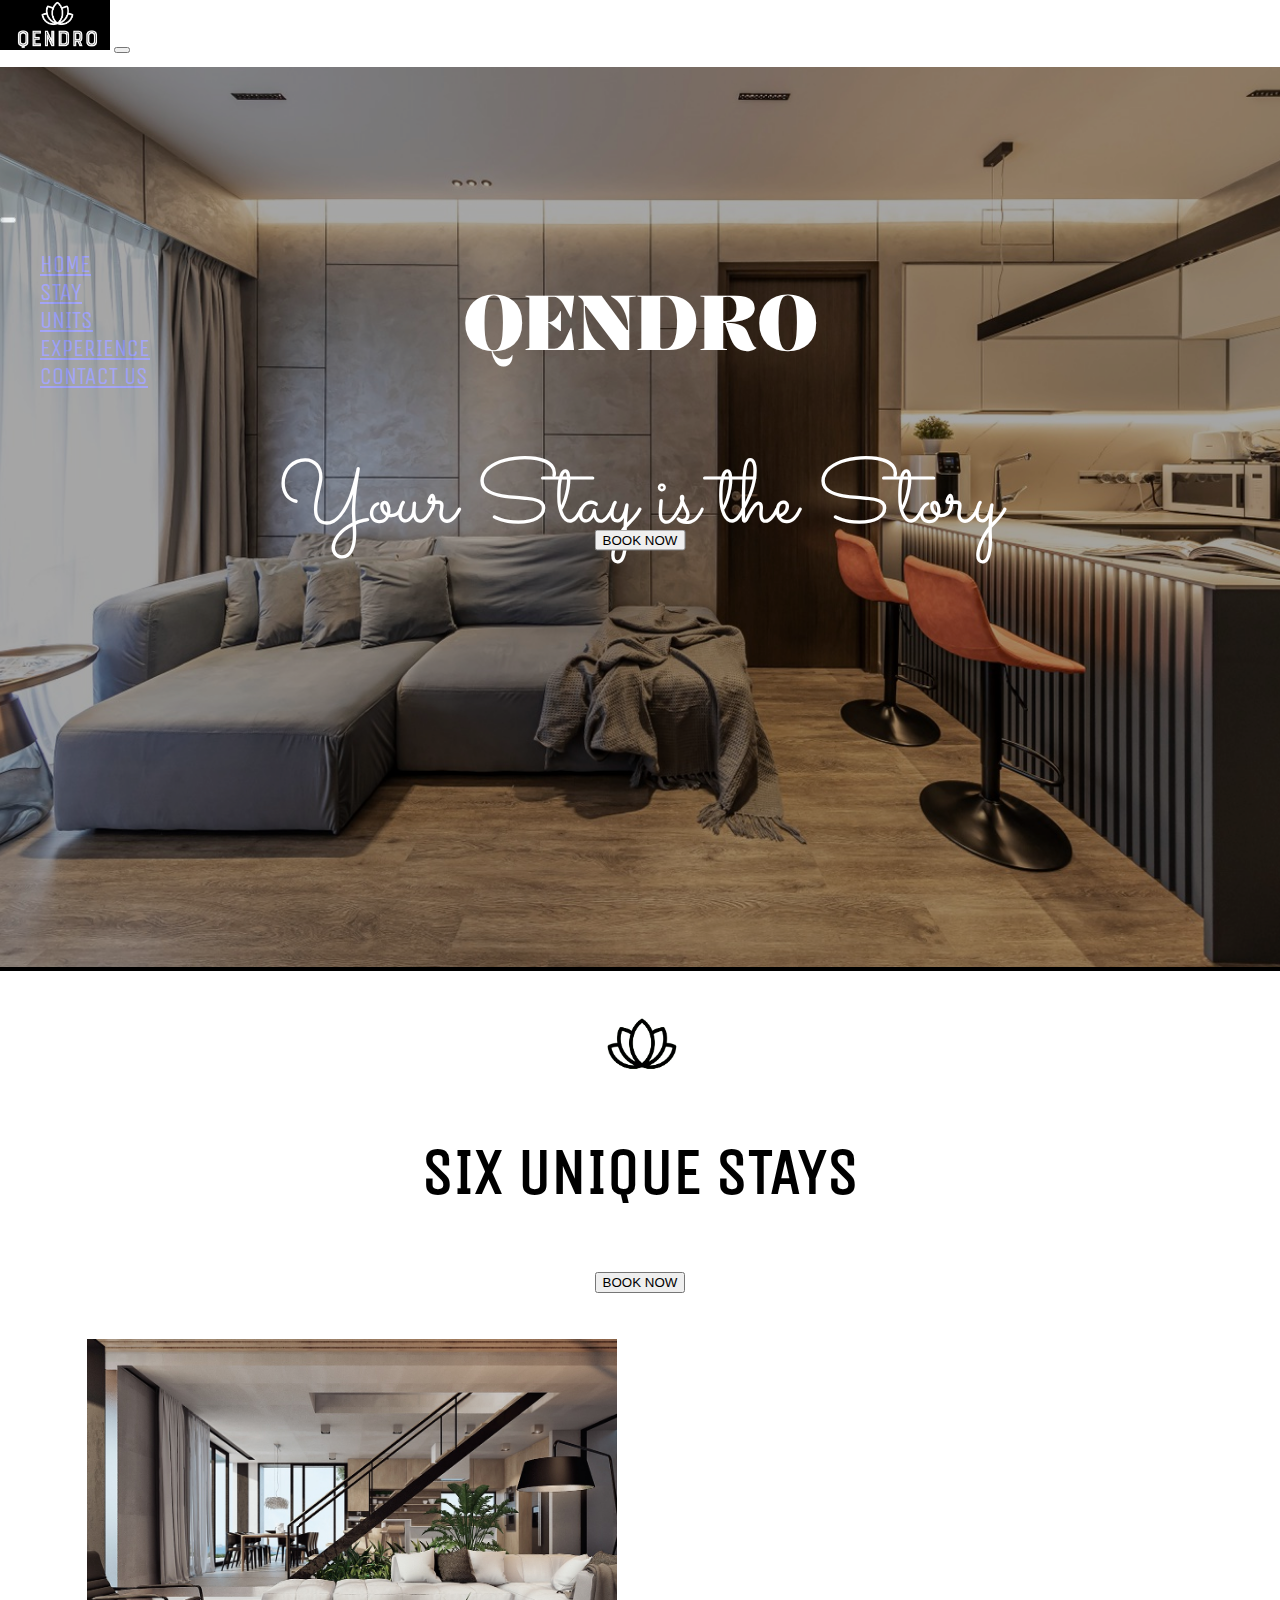
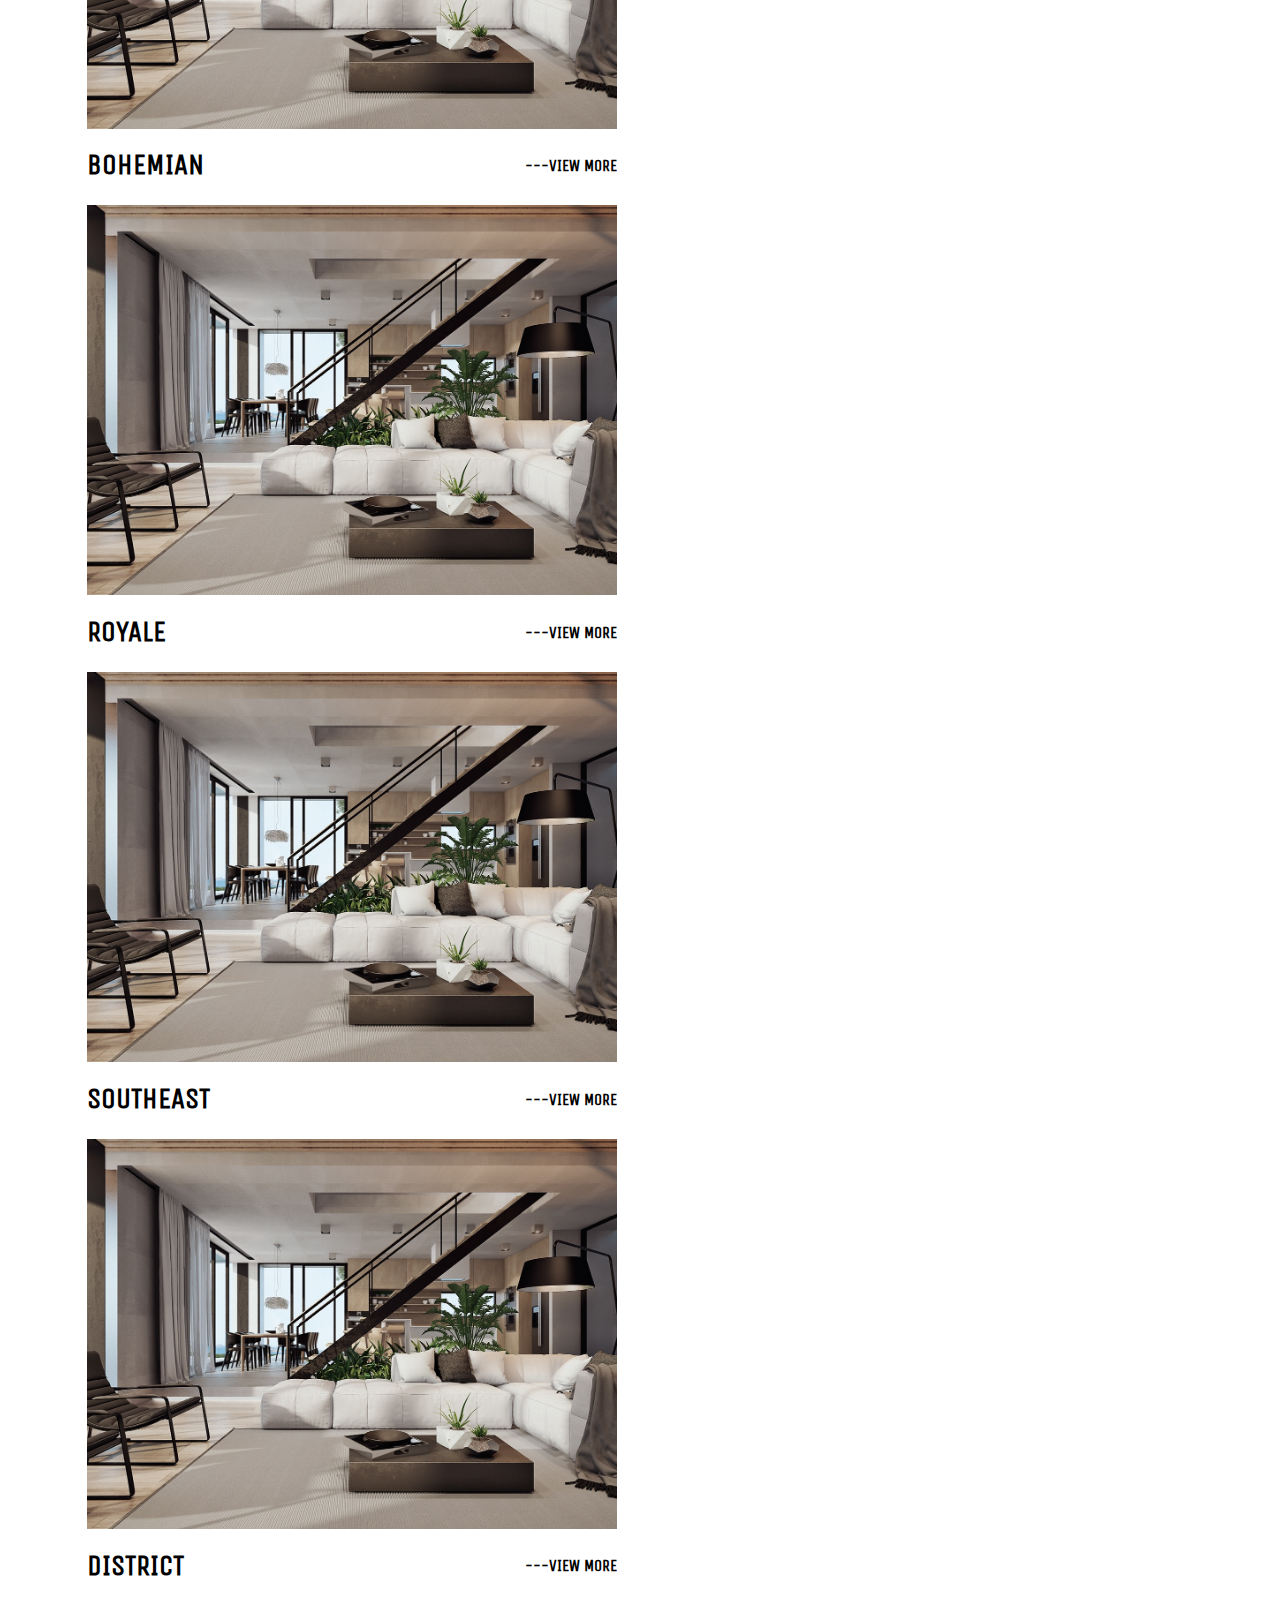
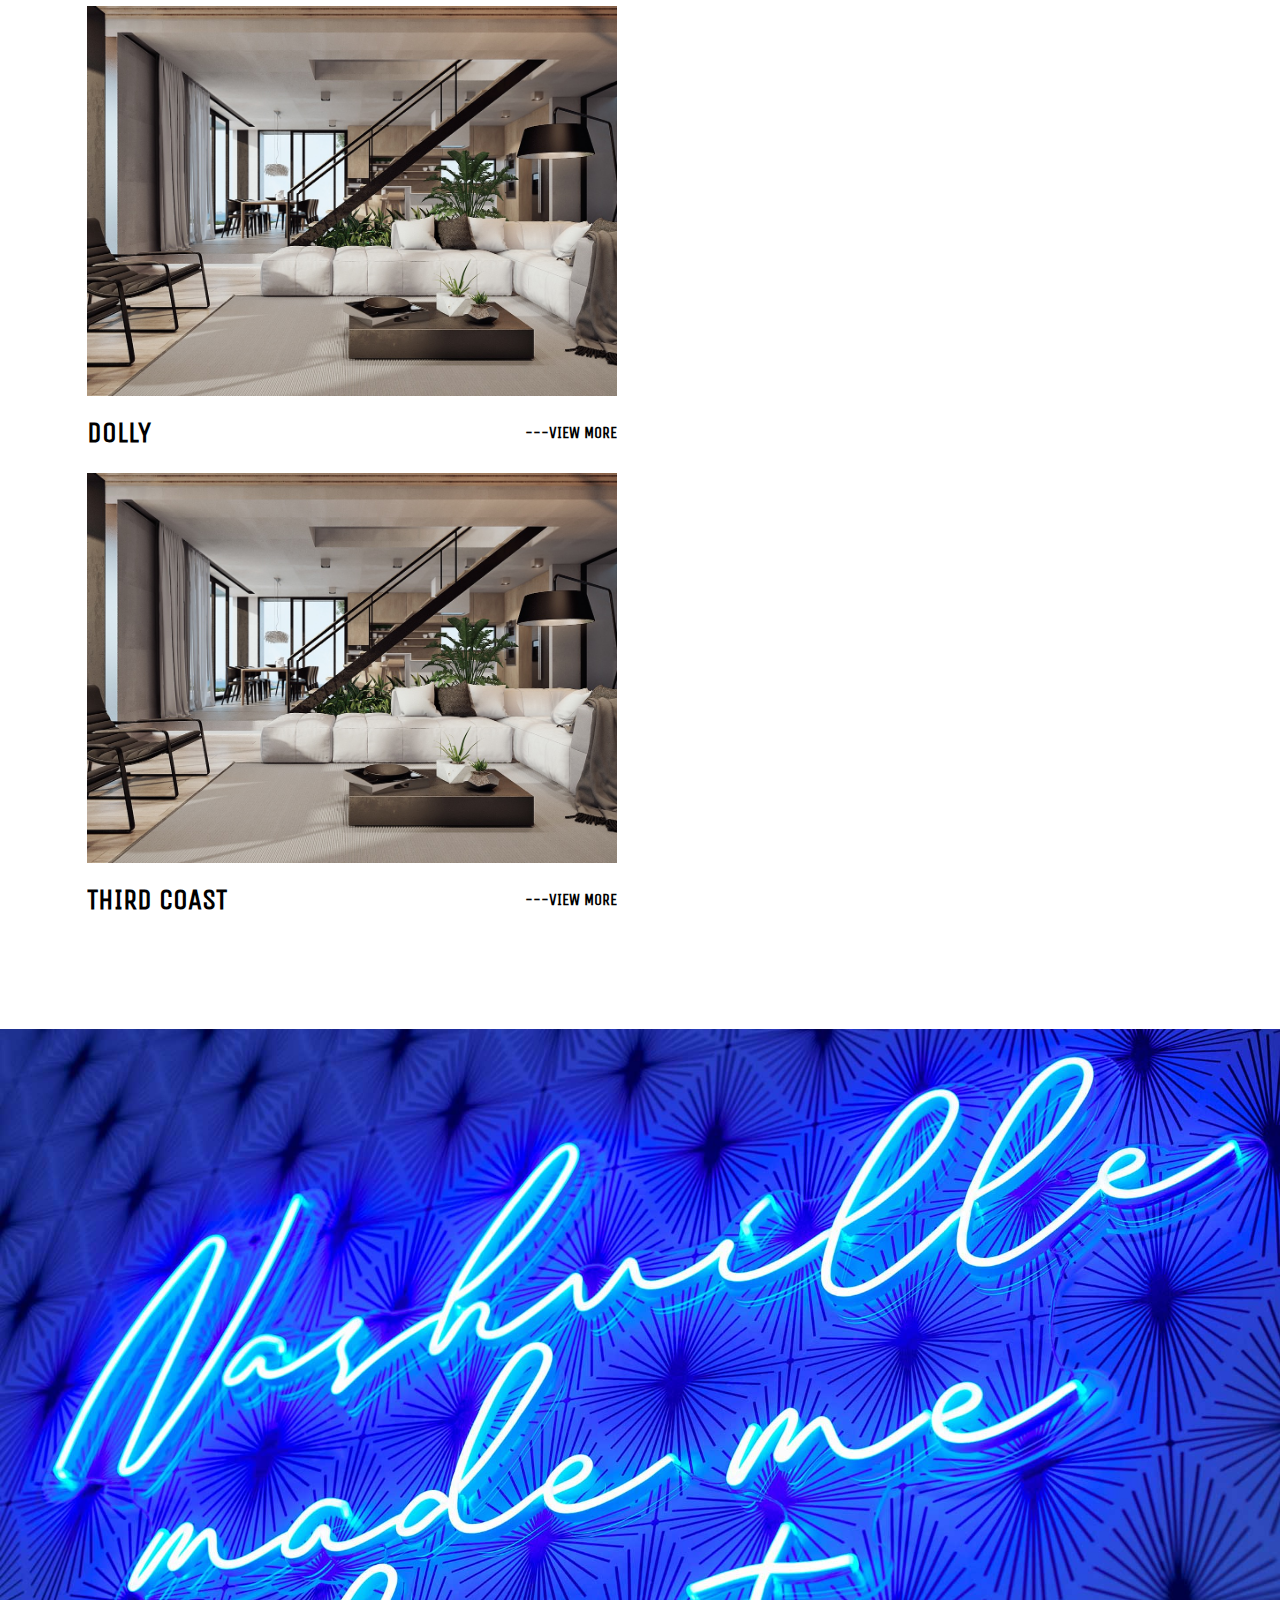
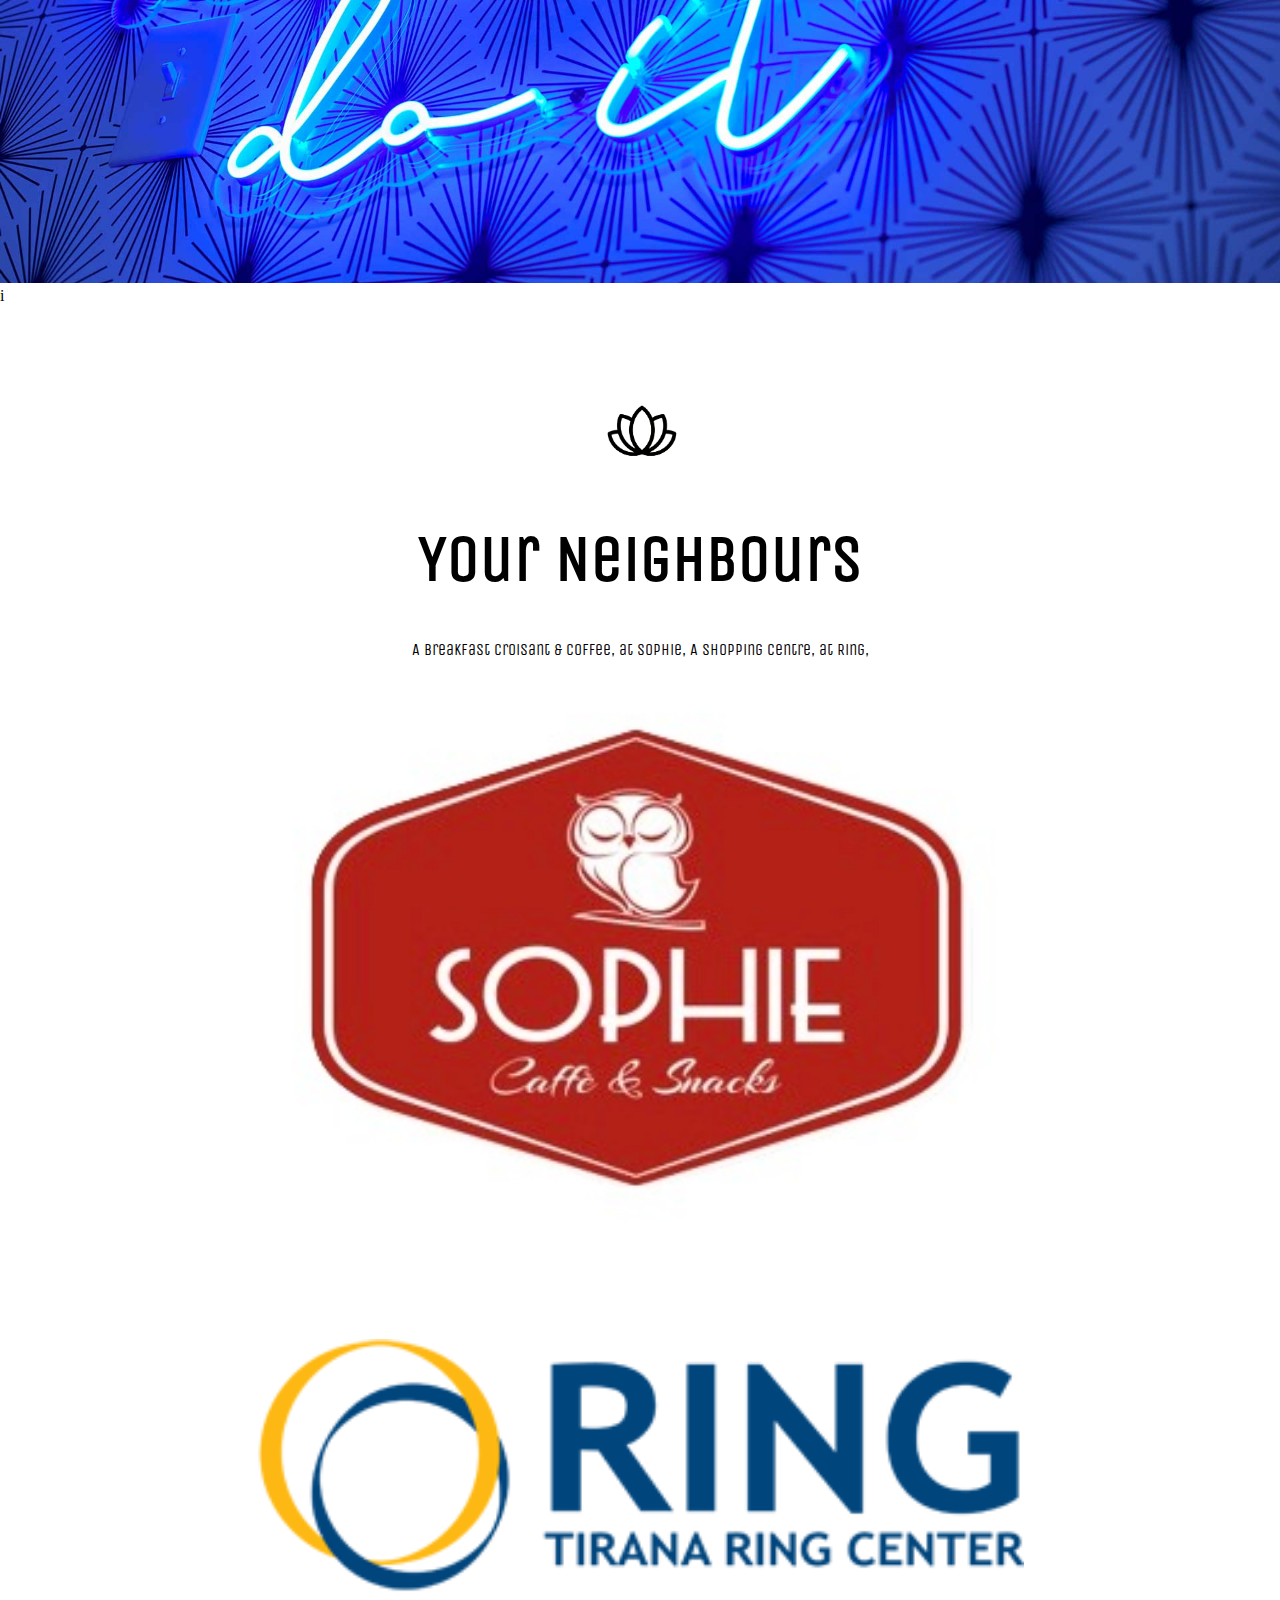
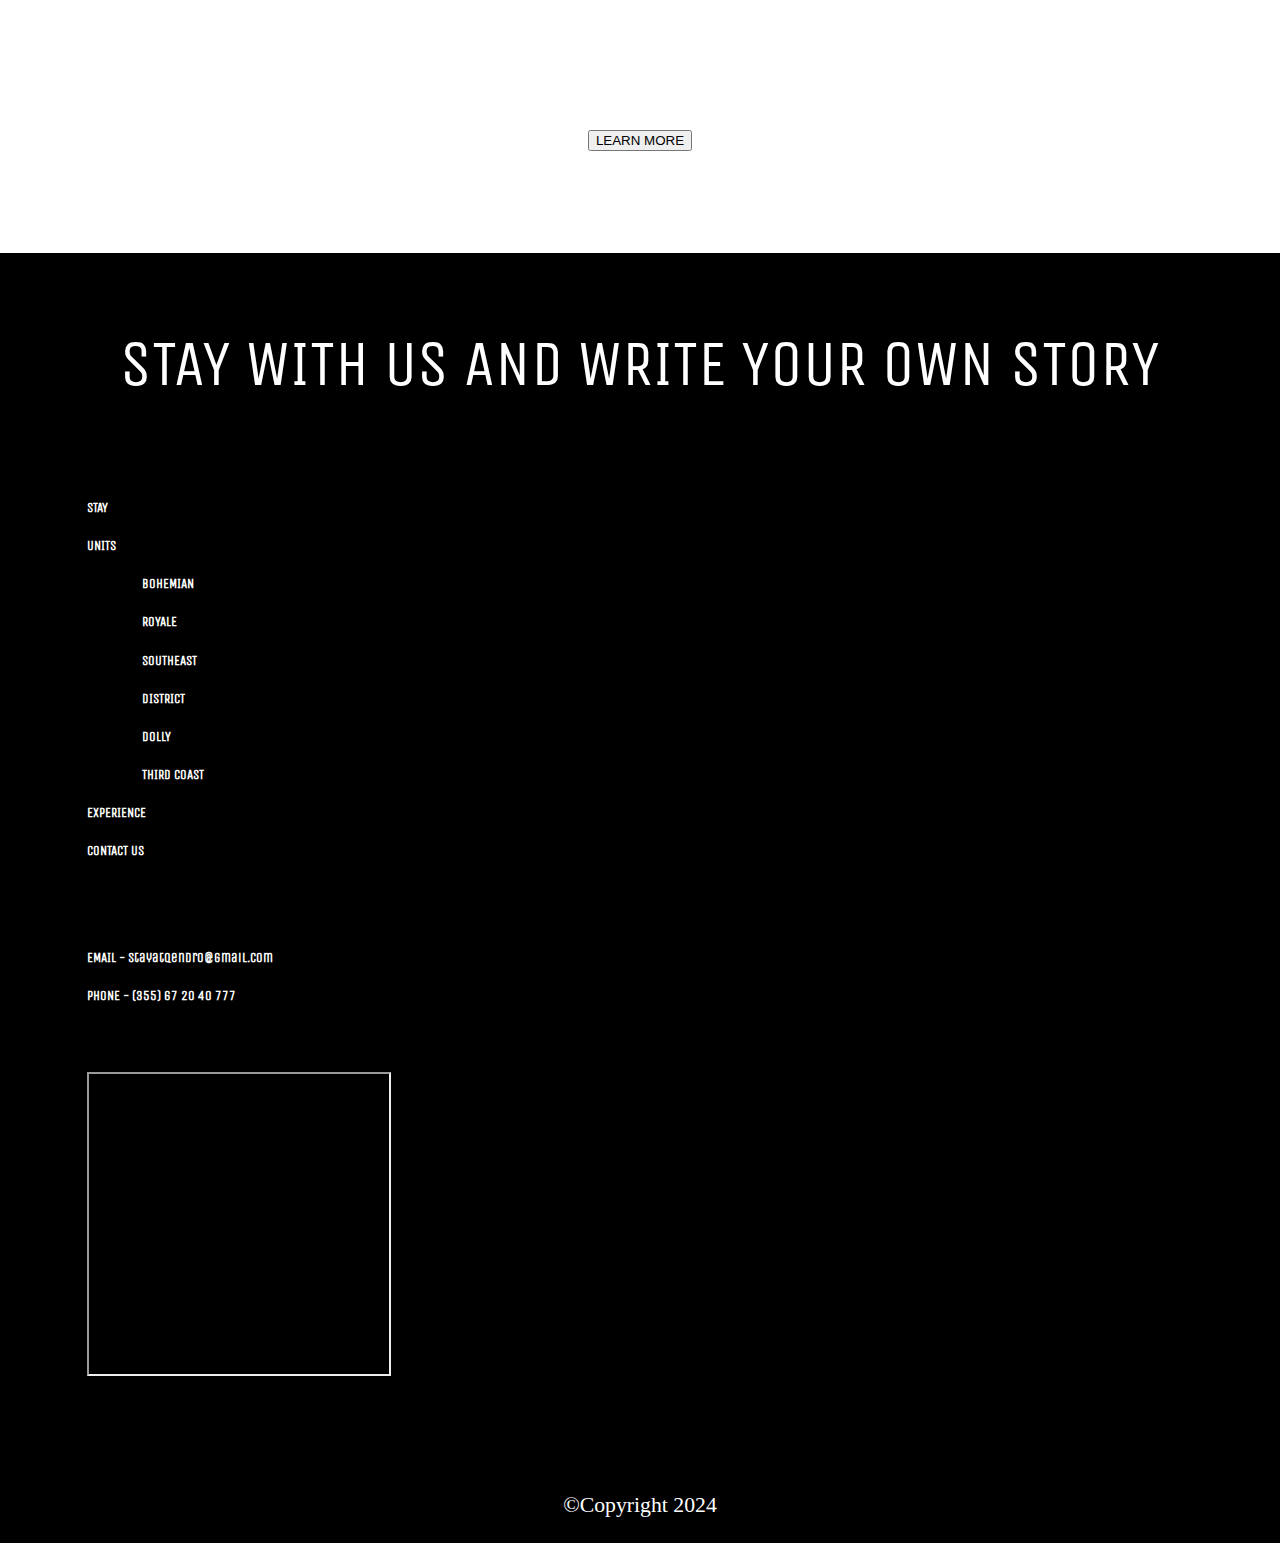
<file: index.html>
<!DOCTYPE html>
<html lang="en">
<head>
    <meta charset="UTF-8">
    <meta name="viewport" content="width=device-width, initial-scale=1.0">
    <title>HOME</title>
    <link href="https://cdn.jsdelivr.net/npm/bootstrap@5.3.2/dist/css/bootstrap.min.css" rel="stylesheet" integrity="sha384-T3c6CoIi6uLrA9TneNEoa7RxnatzjcDSCmG1MXxSR1GAsXEV/Dwwykc2MPK8M2HN" crossorigin="anonymous">
    <script src="https://cdn.jsdelivr.net/npm/bootstrap@5.3.2/dist/js/bootstrap.bundle.min.js" integrity="sha384-C6RzsynM9kWDrMNeT87bh95OGNyZPhcTNXj1NW7RuBCsyN/o0jlpcV8Qyq46cDfL" crossorigin="anonymous"></script>
    <link rel="stylesheet" href="style.css">
</head>
<body>
    <nav class="navbar fixed-top bg-black" data-bs-theme="dark">
        <div class="container-fluid">
          <a class="navbar-brand" href="#"><img src="images/Screenshot_2024-01-01_at_11.38.09_AM-removebg-preview (1).png" alt="Bootstrap" width="" height="50"></a>
          <button class="navbar-toggler" type="button" data-bs-toggle="offcanvas" data-bs-target="#offcanvasNavbar" aria-controls="offcanvasNavbar" aria-label="Toggle navigation">
            <span class="navbar-toggler-icon"></span>
          </button>
          <div class="offcanvas offcanvas-end" tabindex="-1" id="offcanvasNavbar" aria-labelledby="offcanvasNavbarLabel">
            <div class="offcanvas-header">
              <h5 class="offcanvas-title" id="offcanvasNavbarLabel">QENDRO</h5>
              <button type="button" class="btn-close" data-bs-dismiss="offcanvas" aria-label="Close"></button>
            </div>
            <div class="offcanvas-body">
              <ul class="navbar-nav justify-content-end flex-grow-1 pe-3">
                <li class="nav-item">
                  <a class="nav-link active" aria-current="page" href="index.html">HOME</a>
                </li>
                <li class="nav-item">
                  <a class="nav-link" href="stays.html">STAY</a>
                </li>
                <li class="nav-item">
                    <a class="nav-link" href="#units">UNITS</a>
                </li>
                <li class="nav-item">
                    <a class="nav-link" href="#">EXPERIENCE</a>
                </li>
                <li class="nav-item">
                    <a class="nav-link" href="#contatus">CONTACT US</a>
                </li>
              </ul>
            </div>
          </div>
      
        </div>
    </nav>

    <div class="row">
        <div class="fotoja">
            <img class="foto1" src="images/imazhi.jpeg" alt="">
            <h1 class="qendro">QENDRO</h1>
            <p class="quota">Your Stay is the Story</p>
            <div class="buto"><button type="button" class="btn btn-outline-light btn-lg">BOOK NOW</button></div>
        </div>
    </div>

    <div class="row rowi" id="units">
        <div class="fillimrreshti">
            <img src="images/lulja.png" alt="" height="80px">
            <h1>SIX UNIQUE STAYS</h1>
            <br>
            <button type="button" class="btn btn-dark btn-lg">BOOK NOW</button>
        </div>

        <div class="col-lg-6 divi">
            <a href="bohemian.html"><img class="listaimg" src="images/home2.jpeg" alt=""></a>
            <div class="emri" >
                <h2 style="margin: 0;">BOHEMIAN</h2>
                <a class="viewmore" href="bohemian.html" style="text-decoration: none; color: black;"><h5 style="margin: 0;">---VIEW MORE</h5></a>
            </div>
        </div>
        <div class="col-lg-6 divi">
            <a href="#"><img class="listaimg" src="images/home2.jpeg" alt=""></a>
            <div class="emri" >
                <h2 style="margin: 0;">ROYALE</h2>
                <a class="viewmore" href="#" style="text-decoration: none; color: black;"><h5 style="margin: 0;">---VIEW MORE</h5></a>
            </div>
        </div>
        <div class="col-lg-6 divi">
            <a href="#"><img class="listaimg" src="images/home2.jpeg" alt=""></a>
            <div class="emri" >
                <h2 style="margin: 0;">SOUTHEAST</h2>
                <a class="viewmore" href="#" style="text-decoration: none; color: black;"><h5 style="margin: 0;">---VIEW MORE</h5></a>
            </div>
        </div>
        <div class="col-lg-6 divi">
            <a href="#"><img class="listaimg" src="images/home2.jpeg" alt=""></a>
            <div class="emri" >
                <h2 style="margin: 0;">DISTRICT</h2>
                <a class="viewmore" href="#" style="text-decoration: none; color: black;"><h5 style="margin: 0;">---VIEW MORE</h5></a>
            </div>
        </div>
        <div class="col-lg-6 divi">
            <a href="#"><img class="listaimg" src="images/home2.jpeg" alt=""></a>
            <div class="emri" >
                <h2 style="margin: 0;">DOLLY</h2>
                <a class="viewmore" href="#" style="text-decoration: none; color: black;"><h5 style="margin: 0;">---VIEW MORE</h5></a>
            </div>
        </div>
        <div class="col-lg-6 divi">
            <a href="#"><img class="listaimg" src="images/home2.jpeg" alt=""></a>
            <div class="emri" >
                <h2 style="margin: 0;">THIRD COAST</h2>
                <a class="viewmore" href="#" style="text-decoration: none; color: black;"><h5 style="margin: 0;">---VIEW MORE</h5></a>
            </div>
        </div>
    </div>

    <div class="row">
        <div class="col bluja">
            <img class="imi" src="images/CW-Neon.jpg" alt="">
        </div>i
    </div>

    <div class="row neighsat">
        <div class="neighbours">
            <img src="images/lulja.png" alt="" height="80px">
            <h1>Your Neighbours</h1>
            <p>A breakfast croisant & coffee, at Sophie,
                A shopping centre, at Ring,
            </p>
        </div>
        <div class="col-lg-6 sophie">
            <a href="#"><img class="nigga" src="images/sophie-removebg-preview.jpeg" alt=""></a>
        </div>
        <div class="col-lg-6 ring">
            <a href="#"><img class="nigga" src="images/ring.png" alt=""></a>
        </div>

    </div>

    <div class="lernmori">
        <button type="button" class="btn btn-dark btn-lg">LEARN MORE</button>
    </div>

    <div class="row fundi" id="contatus">
            <div class="rrimene">
                STAY WITH US AND WRITE YOUR OWN STORY
            </div>
            <br>
            <div class="col-lg-4 c1">
                <a href=""><h5>STAY</h5></a>
                <a href=""><h5>UNITS</h5></a>
                <a href="bohemian.html"><h5 class="uni">BOHEMIAN</h5></a>
                <a href=""><h5 class="uni">ROYALE</h5></a>
                <a href=""><h5 class="uni">SOUTHEAST</h5></a>
                <a href=""><h5 class="uni">DISTRICT</h5></a>
                <a href=""><h5 class="uni">DOLLY</h5></a>
                <a href=""><h5 class="uni">THIRD COAST</h5></a>
                <a href=""><h5>EXPERIENCE</h5></a>
                <a href=""><h5>CONTACT US</h5></a>
            </div>
            <div class="col-lg-4 c1">
                <a href=""><h5>EMAIL - stayatqendro@gmail.com</h5></a>
                <a href=""><h5>PHONE - (355) 67 20 40 777</h5></a>
            </div>
            <div class="col-lg-4 mapiii">
                <iframe src="https://www.google.com/maps/d/embed?mid=1_7Zq8rmtb1wBwUM2w9P1PVnKQTX_m9M&ehbc=2E312F&noprof=1" height="300"></iframe>
            </div>
    </div>
    <footer>
        ©Copyright 2024
    </footer>
</body>
</html>
</file>
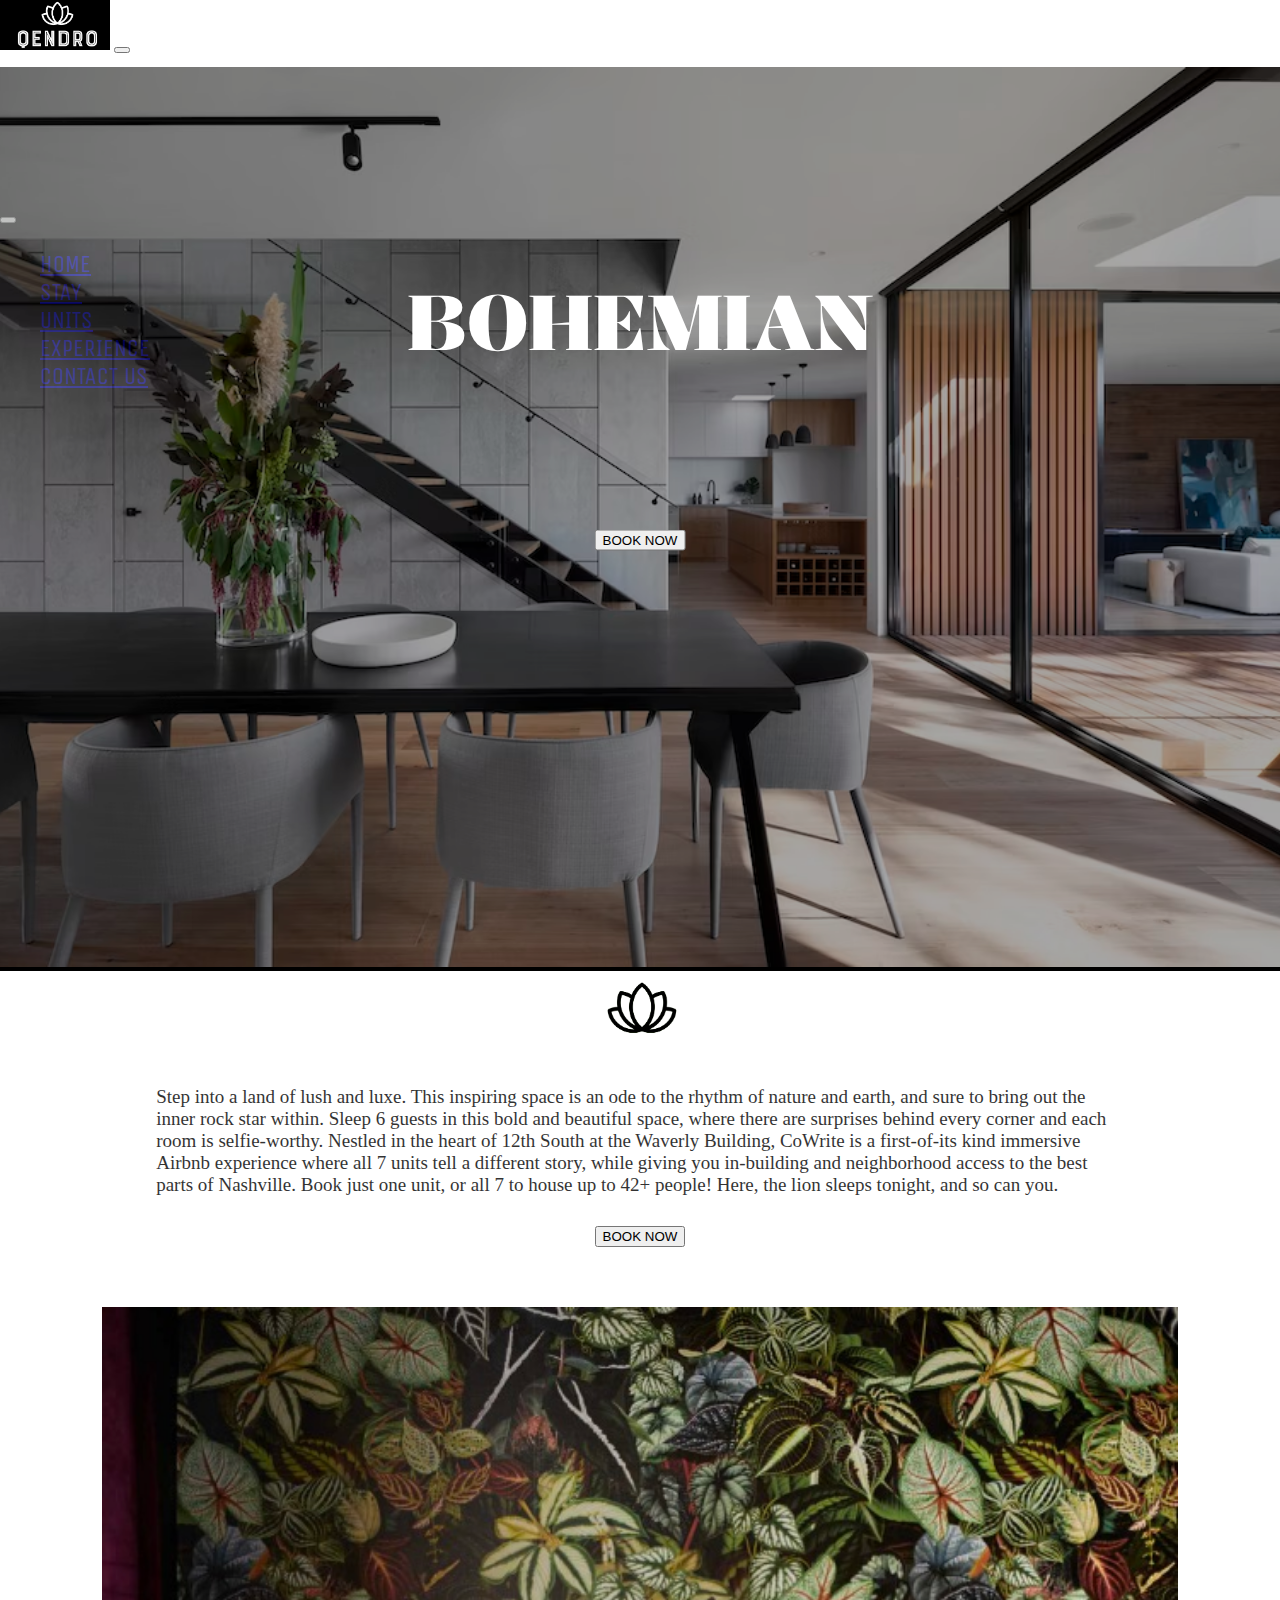
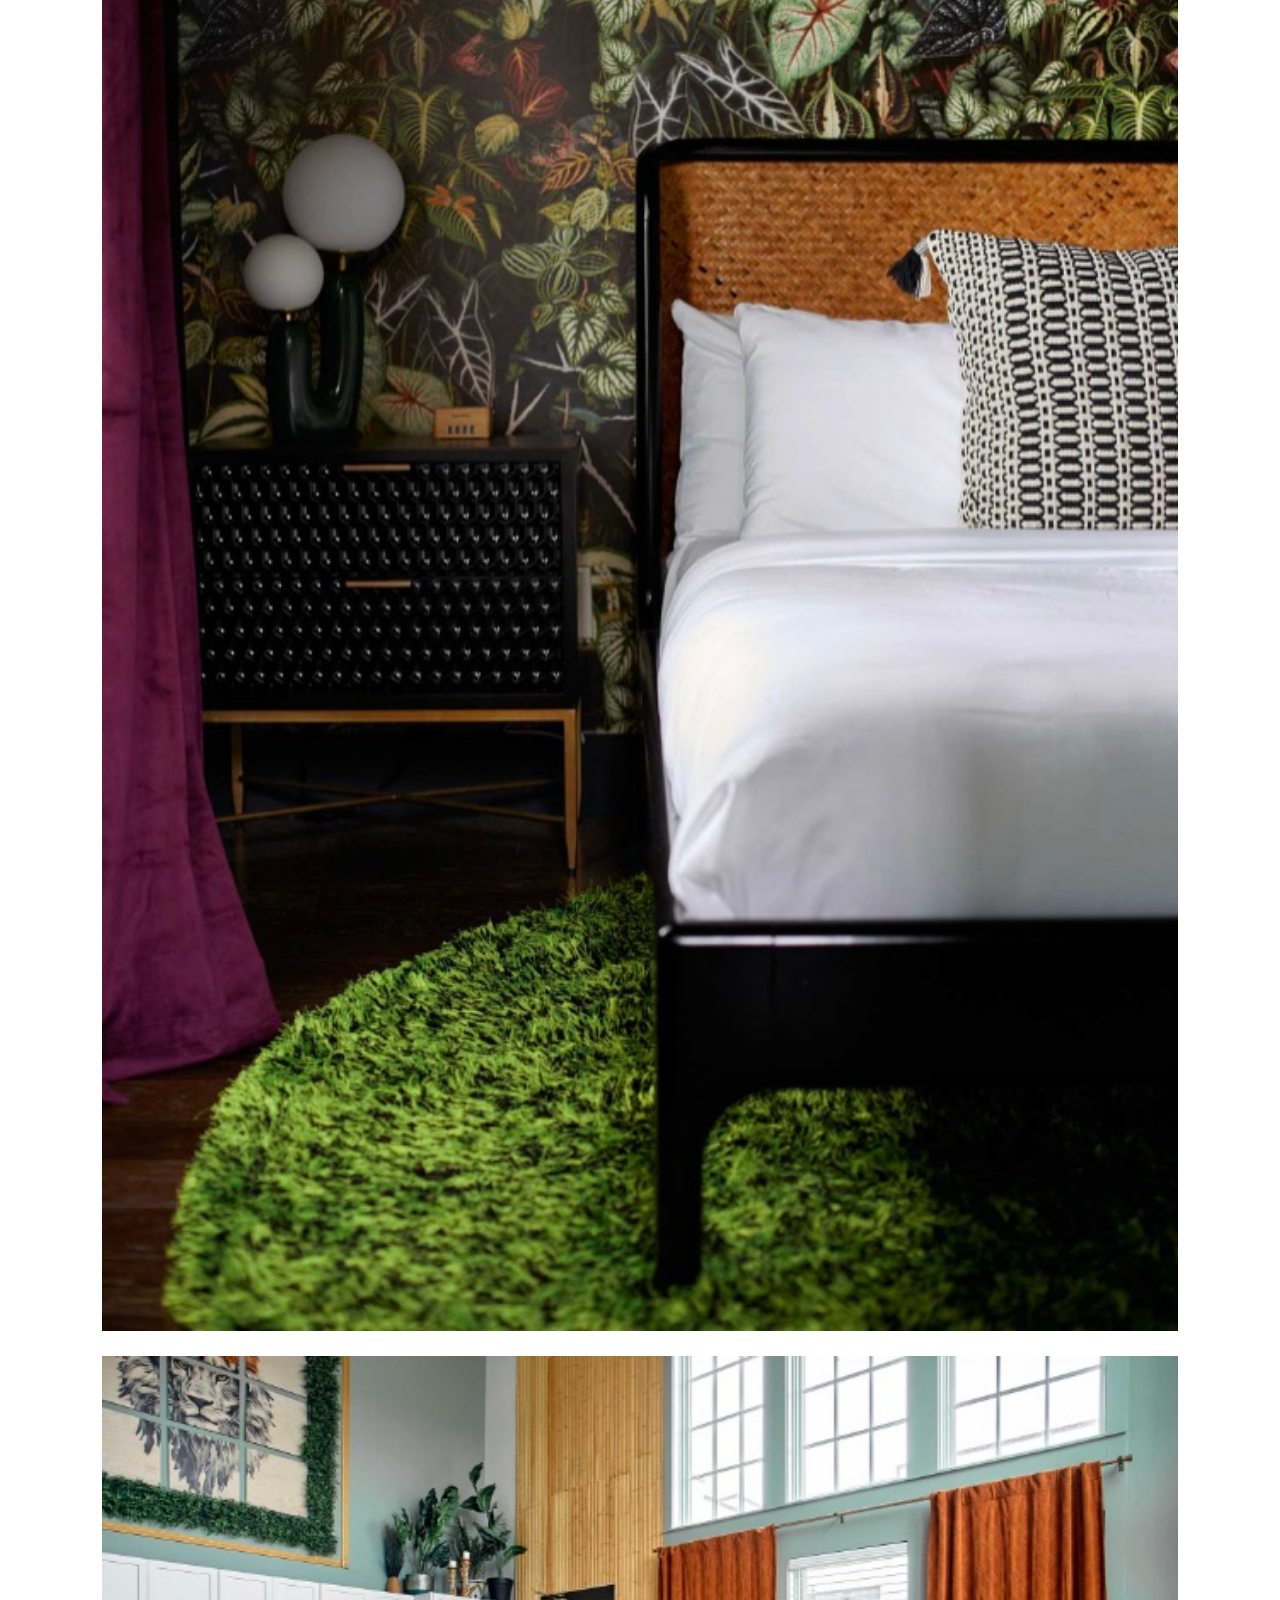
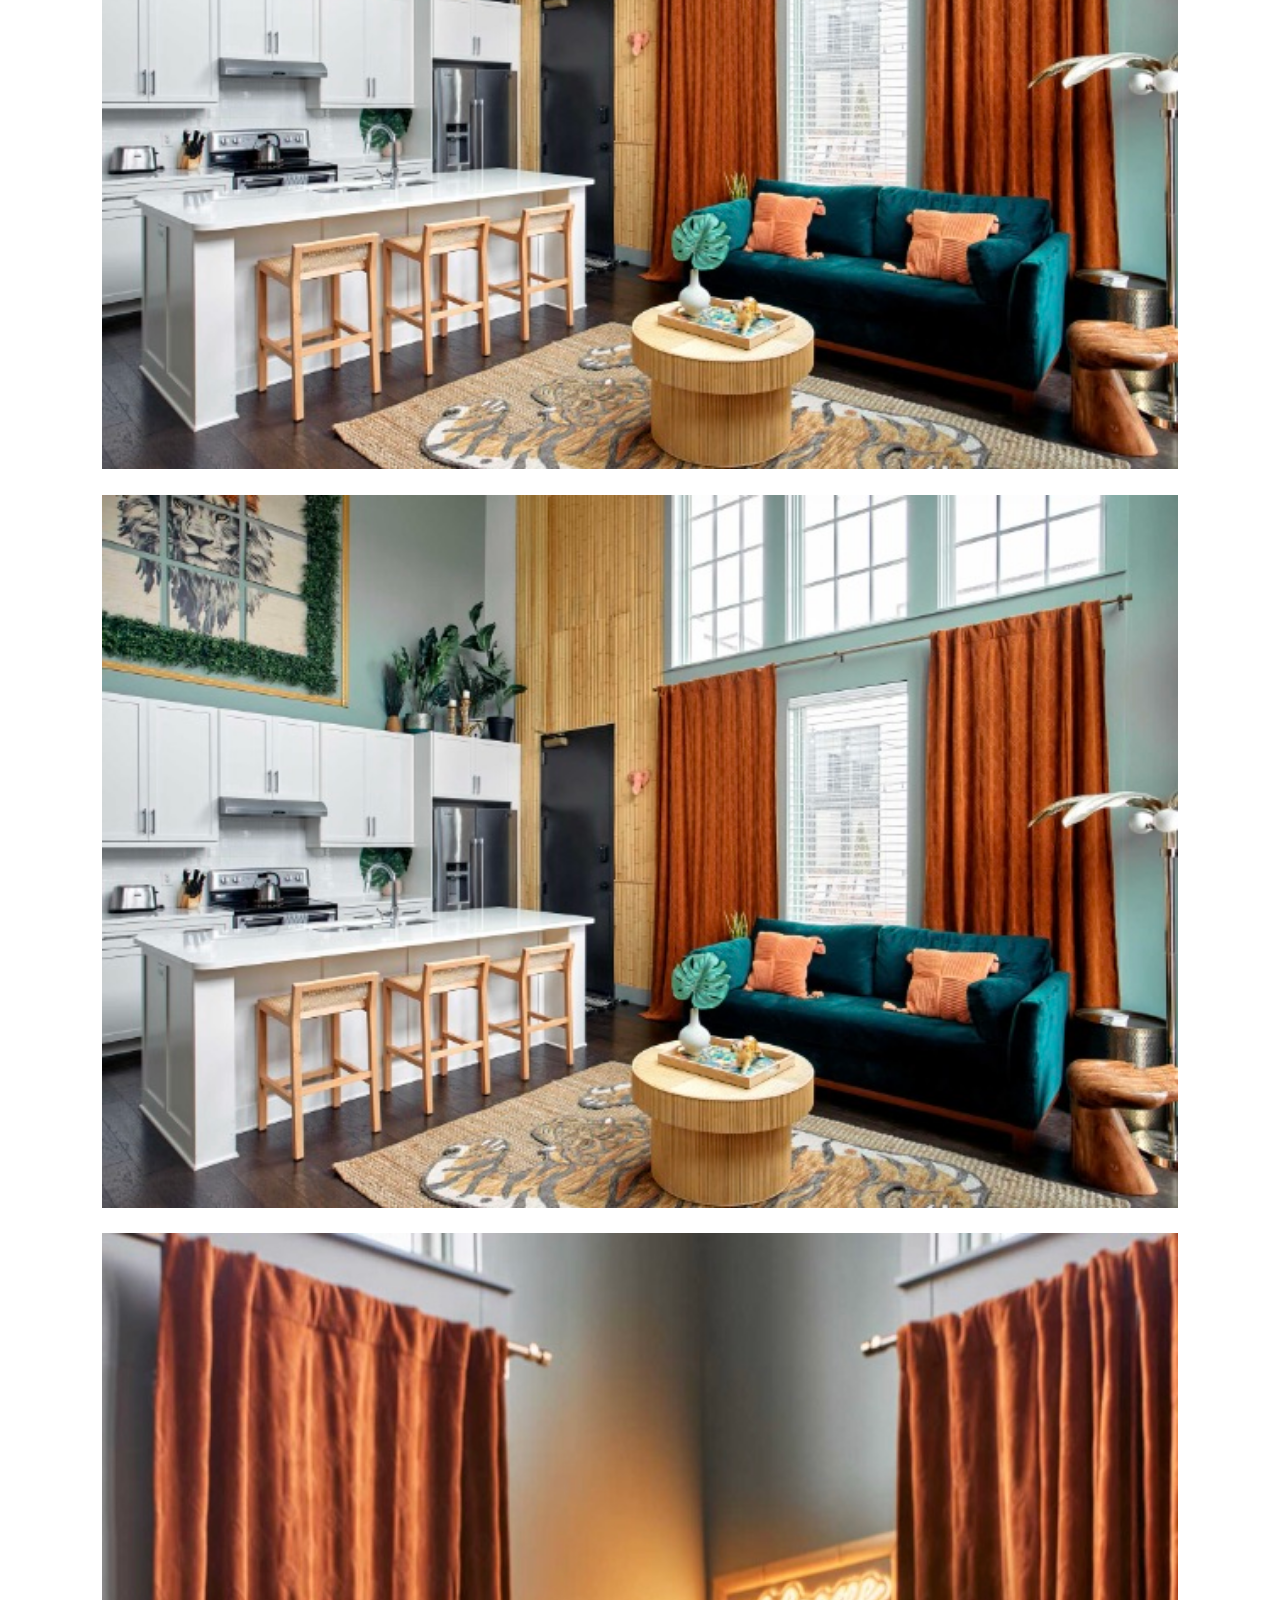
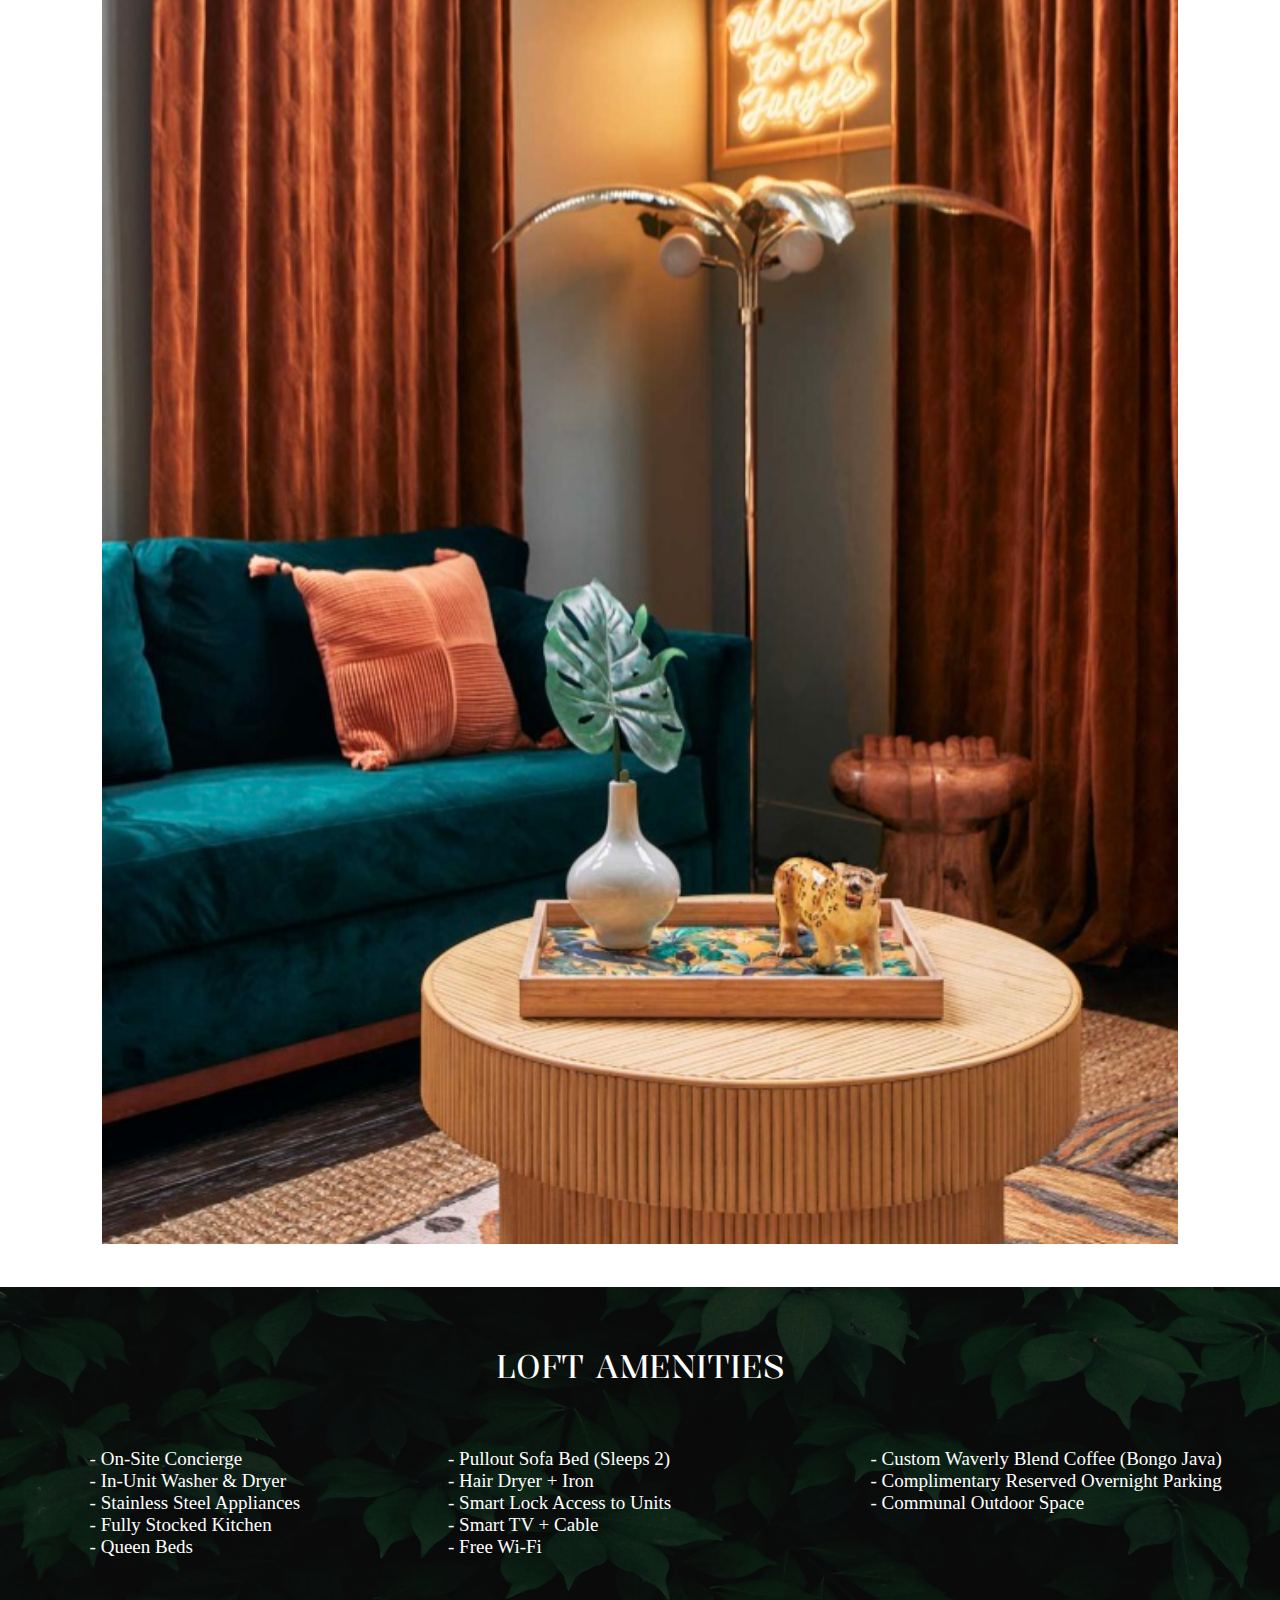
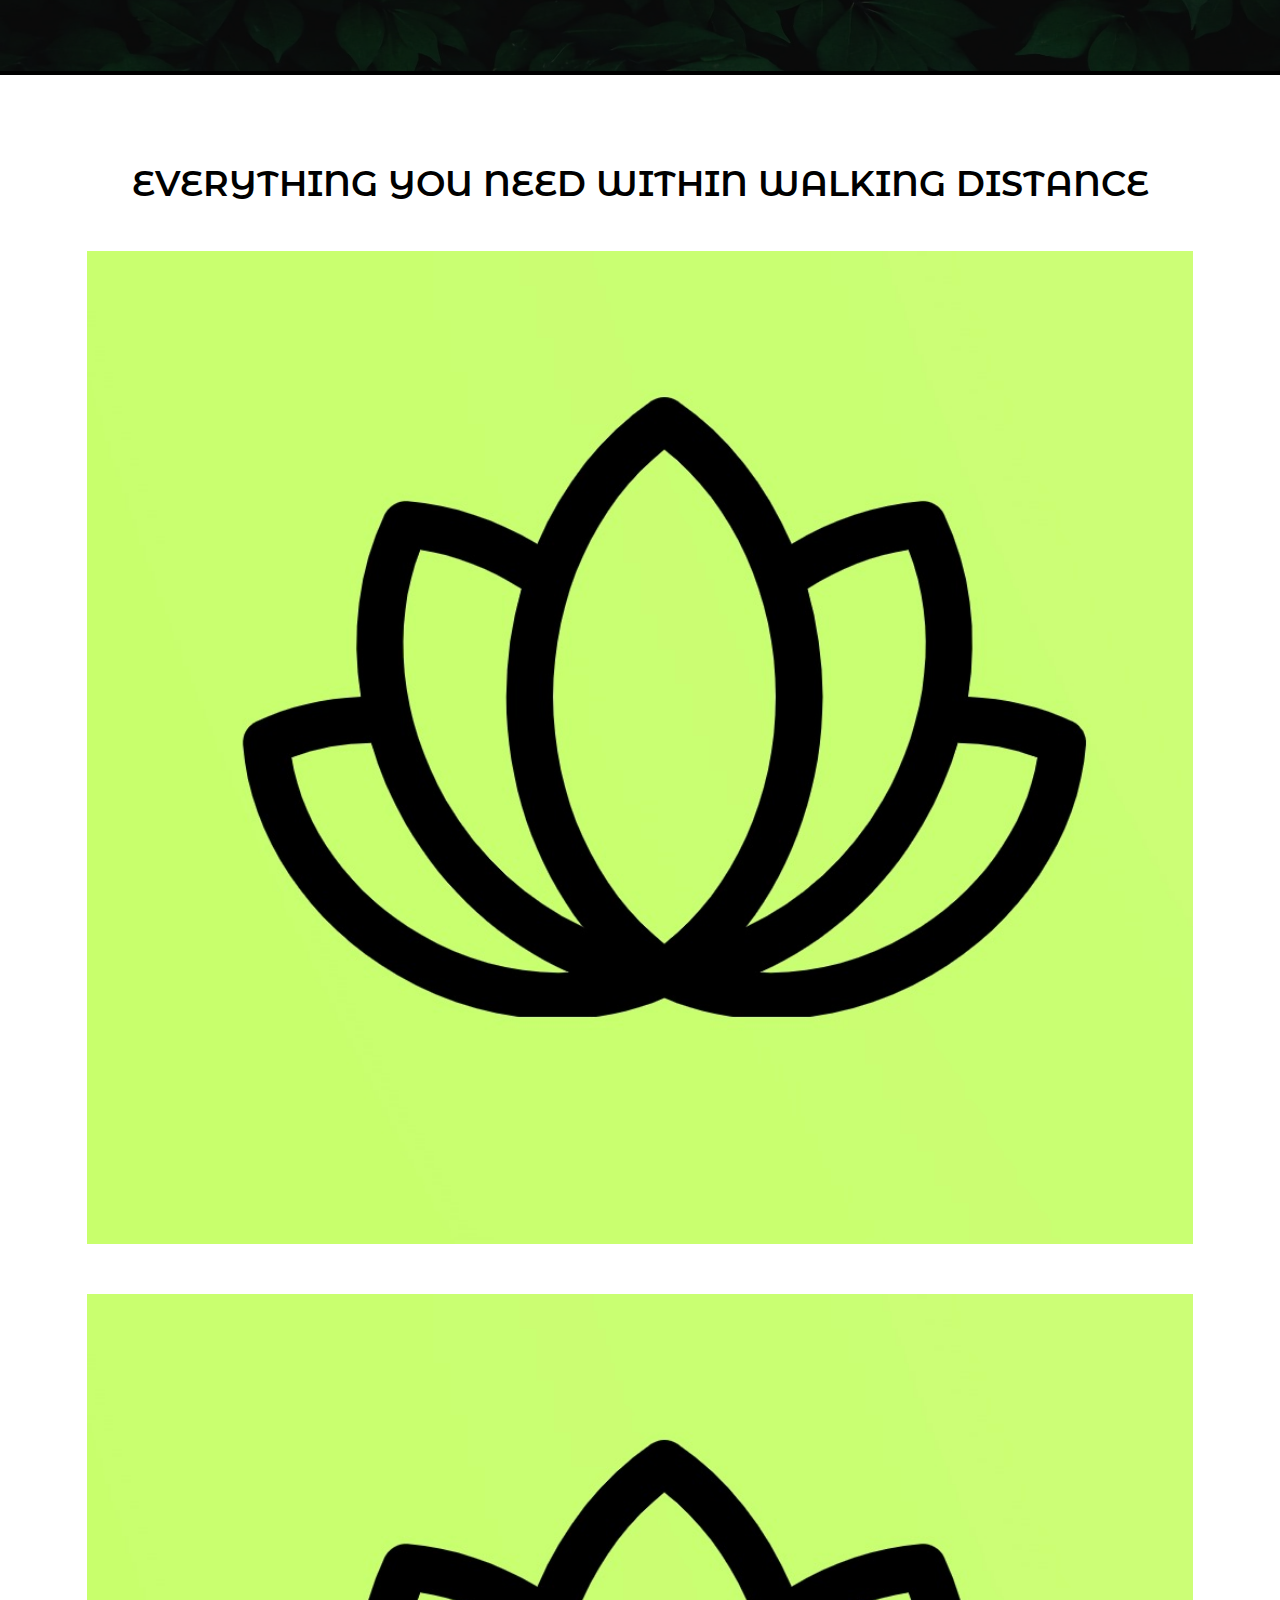
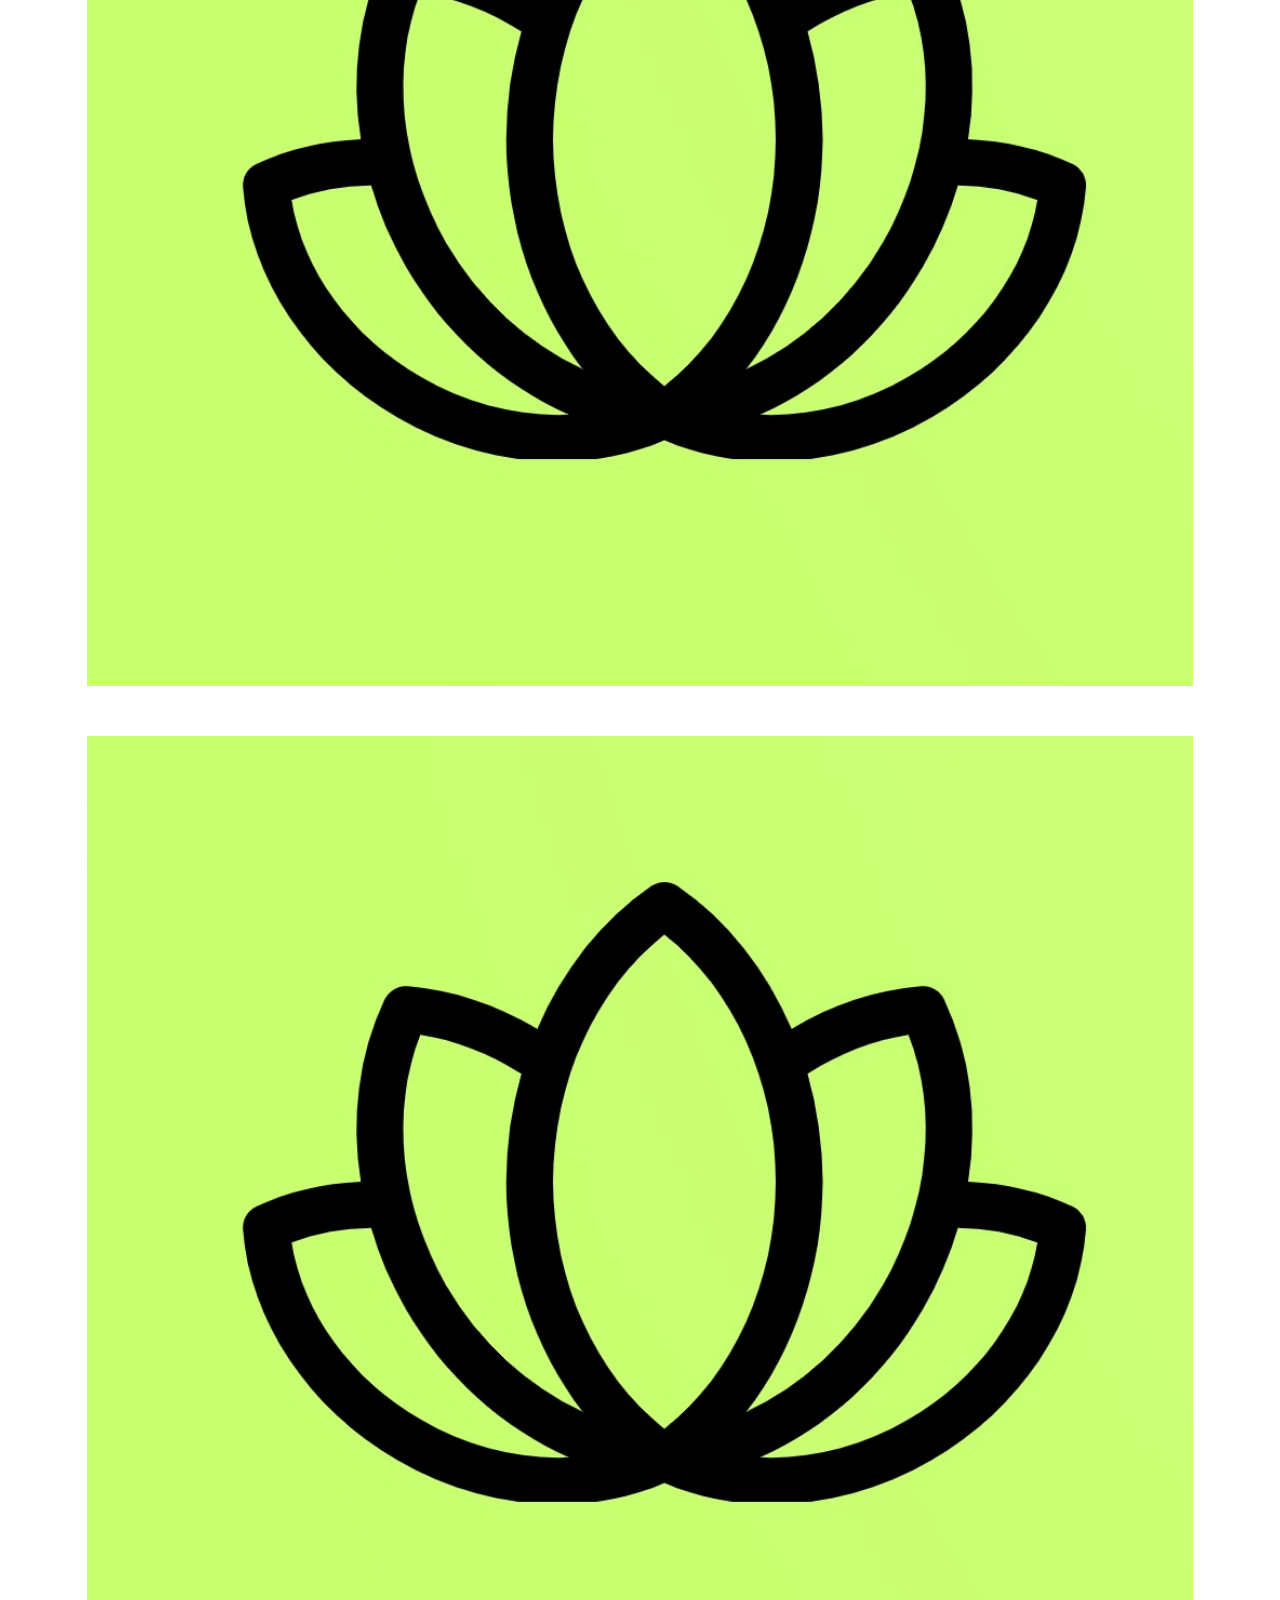
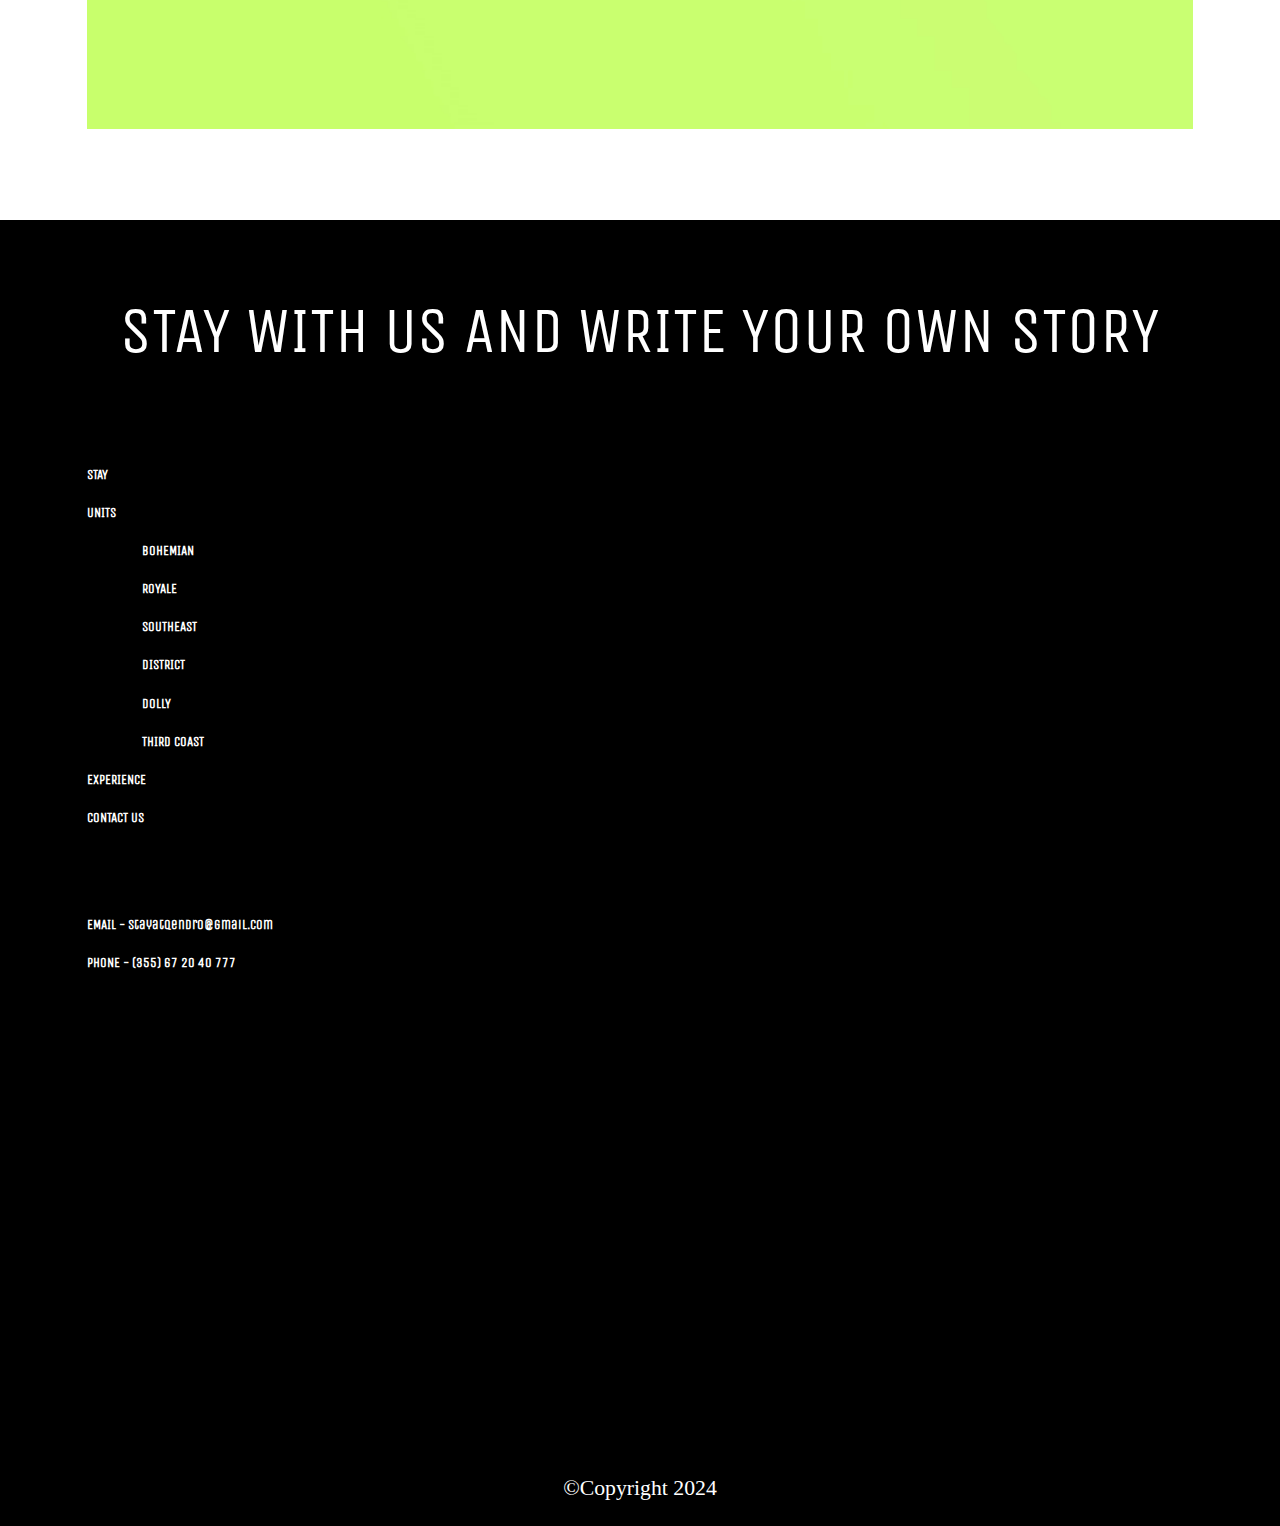
<file: bohemian.html>
<!DOCTYPE html>
<html lang="en">
<head>
    <meta charset="UTF-8">
    <meta name="viewport" content="width=device-width, initial-scale=1.0">
    <title>BOHEMIAN</title>
    <link href="https://cdn.jsdelivr.net/npm/bootstrap@5.3.2/dist/css/bootstrap.min.css" rel="stylesheet" integrity="sha384-T3c6CoIi6uLrA9TneNEoa7RxnatzjcDSCmG1MXxSR1GAsXEV/Dwwykc2MPK8M2HN" crossorigin="anonymous">
    <script src="https://cdn.jsdelivr.net/npm/bootstrap@5.3.2/dist/js/bootstrap.bundle.min.js" integrity="sha384-C6RzsynM9kWDrMNeT87bh95OGNyZPhcTNXj1NW7RuBCsyN/o0jlpcV8Qyq46cDfL" crossorigin="anonymous"></script>
    <link rel="stylesheet" href="style.css">
    <link rel="stylesheet" href="unitsstyle.css">
</head>
<body>
    <nav class="navbar fixed-top bg-black" data-bs-theme="dark">
        <div class="container-fluid">
          <a class="navbar-brand" href="index.html"><img src="images/Screenshot_2024-01-01_at_11.38.09_AM-removebg-preview (1).png" alt="Bootstrap" width="" height="50"></a>
          <button class="navbar-toggler" type="button" data-bs-toggle="offcanvas" data-bs-target="#offcanvasNavbar" aria-controls="offcanvasNavbar" aria-label="Toggle navigation">
            <span class="navbar-toggler-icon"></span>
          </button>
          <div class="offcanvas offcanvas-end" tabindex="-1" id="offcanvasNavbar" aria-labelledby="offcanvasNavbarLabel">
            <div class="offcanvas-header">
              <h5 class="offcanvas-title" id="offcanvasNavbarLabel">QENDRO</h5>
              <button type="button" class="btn-close" data-bs-dismiss="offcanvas" aria-label="Close"></button>
            </div>
            <div class="offcanvas-body">
              <ul class="navbar-nav justify-content-end flex-grow-1 pe-3">
                <li class="nav-item">
                  <a class="nav-link active" aria-current="page" href="index.html">HOME</a>
                </li>
                <li class="nav-item">
                  <a class="nav-link" href="stays.html">STAY</a>
                </li>
                <li class="nav-item">
                    <a class="nav-link" href="#units">UNITS</a>
                </li>
                <li class="nav-item">
                    <a class="nav-link" href="#">EXPERIENCE</a>
                </li>
                <li class="nav-item">
                    <a class="nav-link" href="#contatus">CONTACT US</a>
                </li>
              </ul>
            </div>
          </div>
      
        </div>
    </nav>

    <div class="row">
        <div class="fotoja">
            <img class="foto1" src="images/home3.avif" alt="">
            <h1 class="qendro">BOHEMIAN</h1>
            <div class="buto"><button type="button" class="btn btn-outline-light btn-lg">BOOK NOW</button></div>
        </div>
    </div>

    <div class="row bohe">
        <div class="ufill">
            <img src="images/lulja.png" alt="" height="80px">
        </div>
        <p class="tt">
            Step into a land of lush and luxe.
            This inspiring space is an ode to the 
            rhythm of nature and earth, and sure to 
            bring out the inner rock star within.
            Sleep 6 guests in this bold and beautiful
            space, where there are surprises behind 
            every corner and each room is selfie-worthy.
            Nestled in the heart of 12th South at the 
            Waverly Building, CoWrite is a first-of-its 
            kind immersive Airbnb experience where all 
            7 units tell a different story, while giving you 
            in-building and neighborhood access to the best 
            parts of Nashville. Book just one unit, or all 
            7 to house up to 42+ people! Here, the lion sleeps
            tonight, and so can you.
        </p>
        <div class="tebohemiani"><button type="button" class="btn btn-dark btn-lg">BOOK NOW</button></div>
    </div>

    <div class="row bohefoto">
        <div class="col-lg-6 bohfoto">
            <img src="images/gjat.jpeg" alt="">
            <img src="images/gjon.jpeg" alt="">
        </div>
        <div class="col-lg-6 bohfoto">
            <img src="images/gjon.jpeg" alt="">
            <img src="images/gjat2.jpeg" alt="">
        </div>
    </div>

    <div class="row lofts">
        <div class="gjeth">
            <img class="gjethe" src="images/gjethet.jpeg" alt="">
            <h1 class="lofti">LOFT AMENITIES</h1>
            <div class="col-lg-4 c10">
                <p>
                    - On-Site Concierge <br>
                    - In-Unit Washer & Dryer <br>
                    - Stainless Steel Appliances <br>
                    - Fully Stocked Kitchen <br>
                    - Queen Beds
                </p>
            </div>
            <div class="col-lg-4 c11">
                <p>
                    - Pullout Sofa Bed (Sleeps 2) <br>
                    - Hair Dryer + Iron <br>
                    - Smart Lock Access to Units <br>
                    - Smart TV + Cable <br>
                    - Free Wi-Fi
                </p>
            </div>
            <div class="col-lg-4 c12">
                <p>
                    - Custom Waverly Blend Coffee (Bongo Java) <br>
                    - Complimentary Reserved Overnight Parking <br>
                    - Communal Outdoor Space
                </p>
            </div>
        </div>
    </div>

    <div class="row walk">
        <h1>EVERYTHING YOU NEED WITHIN WALKING DISTANCE</h1>
        <div class="col-lg-4">
            <a href="#"><img class="sc" src="images/Screenshot 2024-01-01 at 11.56.17 AM.jpeg" alt=""></a>
        </div>
        <div class="col-lg-4">
            <a href="#"><img class="sc" src="images/Screenshot 2024-01-01 at 11.56.17 AM.jpeg" alt=""></a>
        </div>
        <div class="col-lg-4">
            <a href="#"><img class="sc" src="images/Screenshot 2024-01-01 at 11.56.17 AM.jpeg" alt=""></a>
        </div>
    </div>

    <div class="row fundi" id="contatus">
        <div class="rrimene">
            STAY WITH US AND WRITE YOUR OWN STORY
        </div>
        <br>
        <div class="col-lg-4 c1">
            <a href=""><h5>STAY</h5></a>
            <a href=""><h5>UNITS</h5></a>
            <a href="bohemian.html"><h5 class="uni">BOHEMIAN</h5></a>
            <a href=""><h5 class="uni">ROYALE</h5></a>
            <a href=""><h5 class="uni">SOUTHEAST</h5></a>
            <a href=""><h5 class="uni">DISTRICT</h5></a>
            <a href=""><h5 class="uni">DOLLY</h5></a>
            <a href=""><h5 class="uni">THIRD COAST</h5></a>
            <a href=""><h5>EXPERIENCE</h5></a>
            <a href=""><h5>CONTACT US</h5></a>
        </div>
        <div class="col-lg-4 c1">
            <a href=""><h5>EMAIL - stayatqendro@gmail.com</h5></a>
            <a href=""><h5>PHONE - (355) 67 20 40 777</h5></a>
        </div>
        <div class="col-lg-4 mapiii">
            <iframe class="map" src="http://maps.google.com/maps?q=41.342318,19.800292&amp;z=16&amp;output=embed" style="border: 0;" allowfullscreen="" loading="lazy"></iframe>
        </div>
</div>
<footer>
    ©Copyright 2024
</footer>
</body>
</html>
</file>
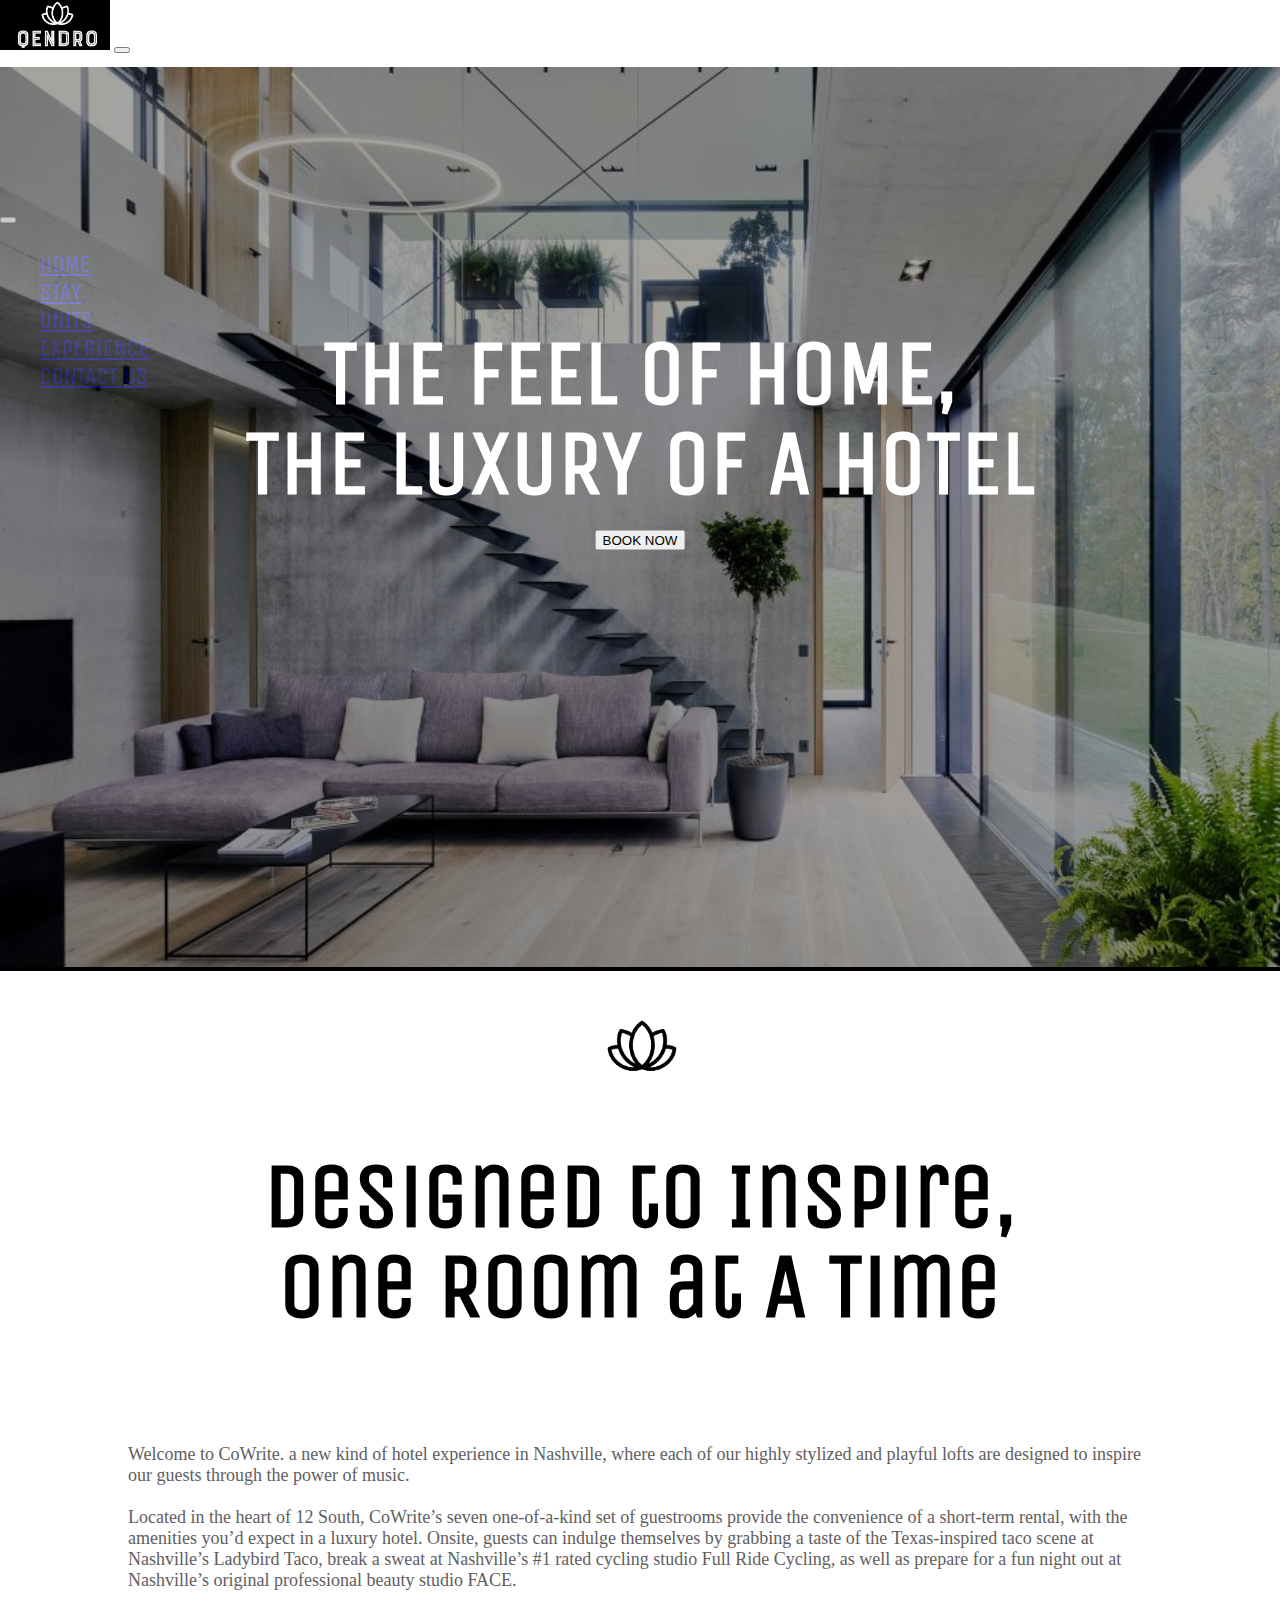
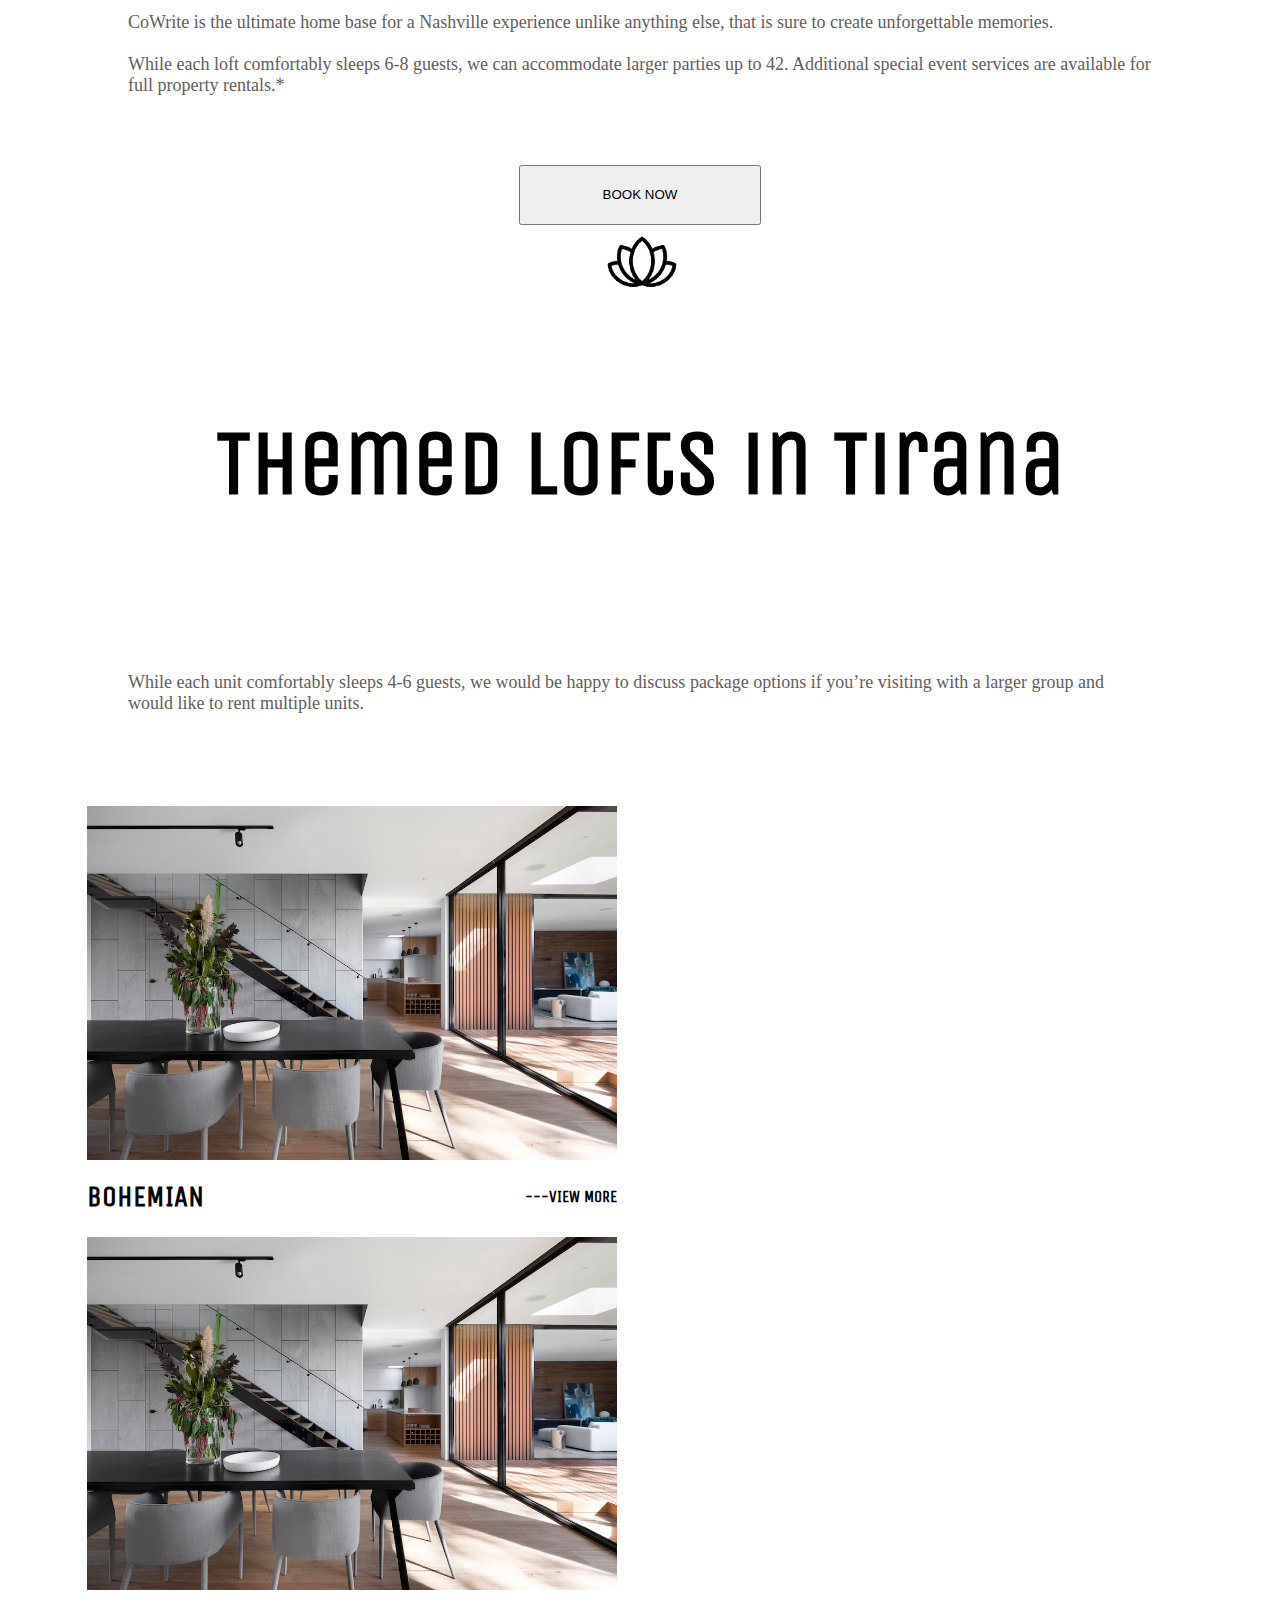
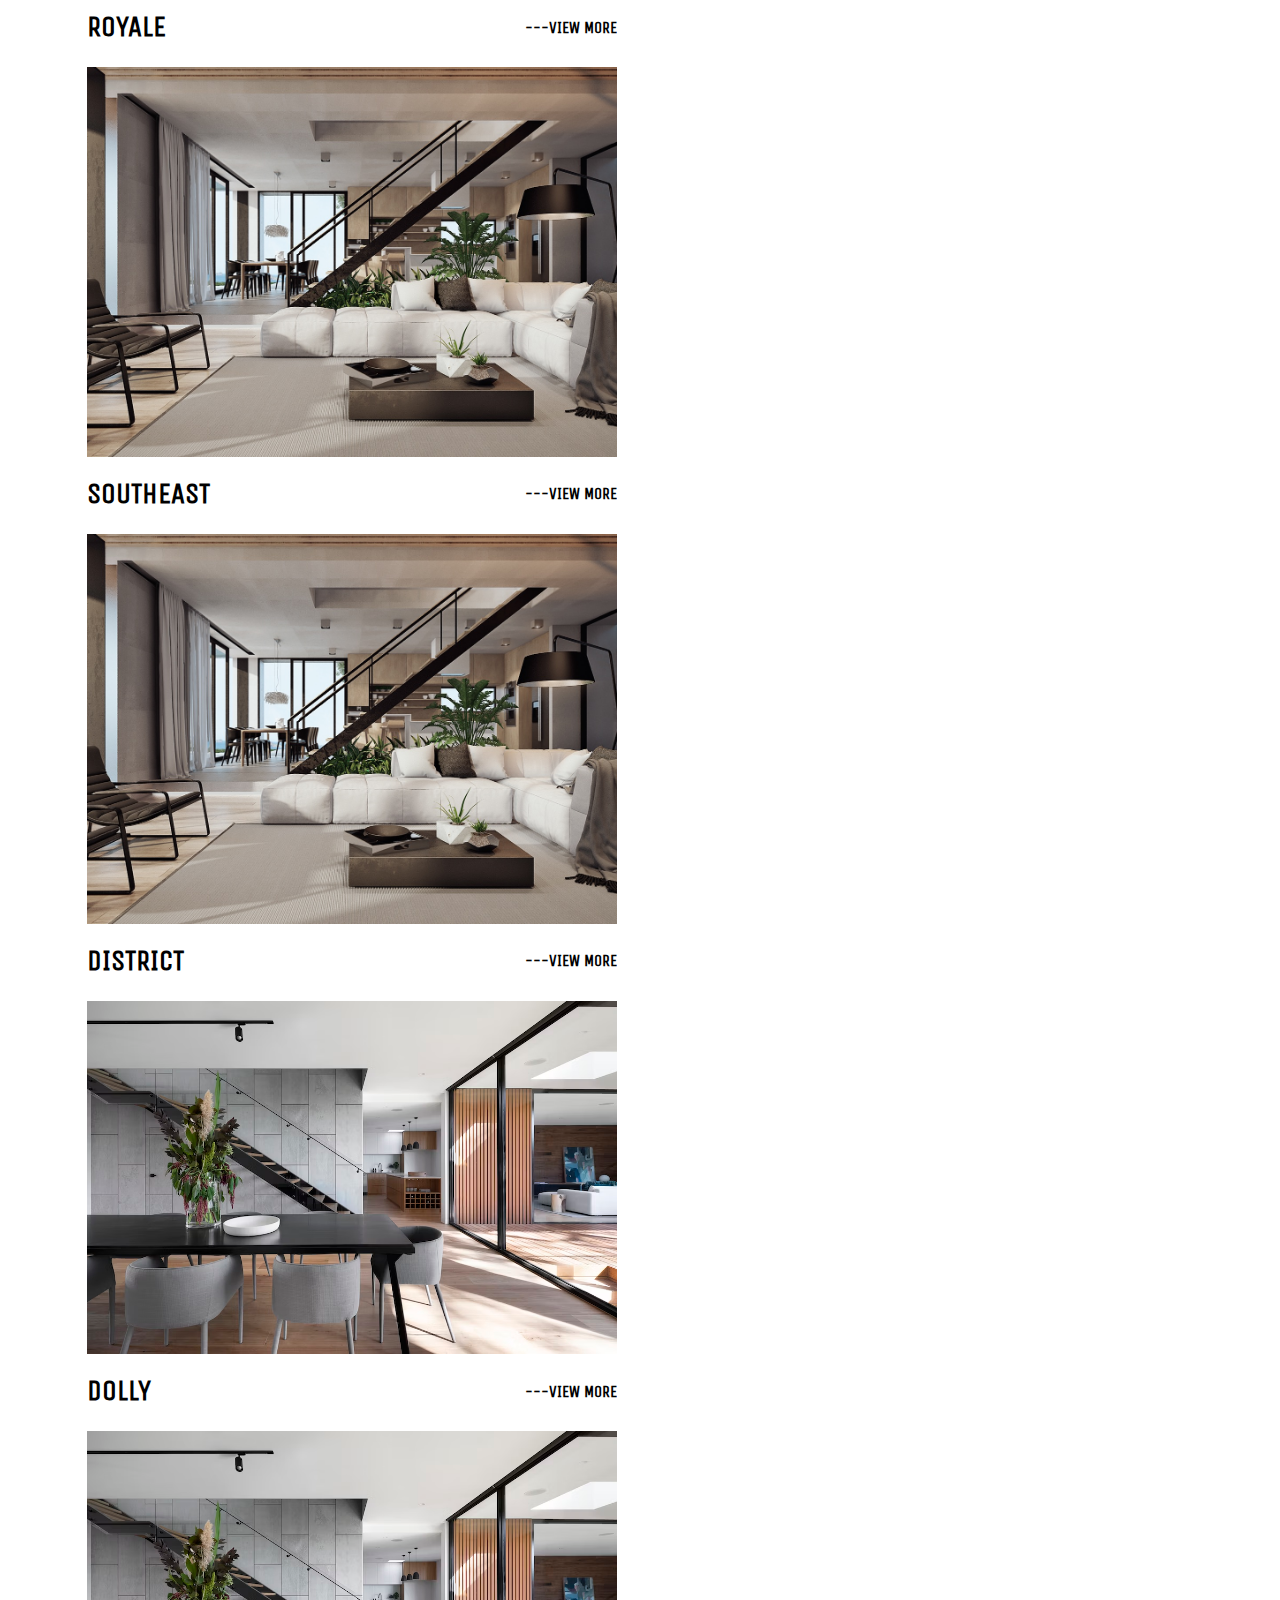
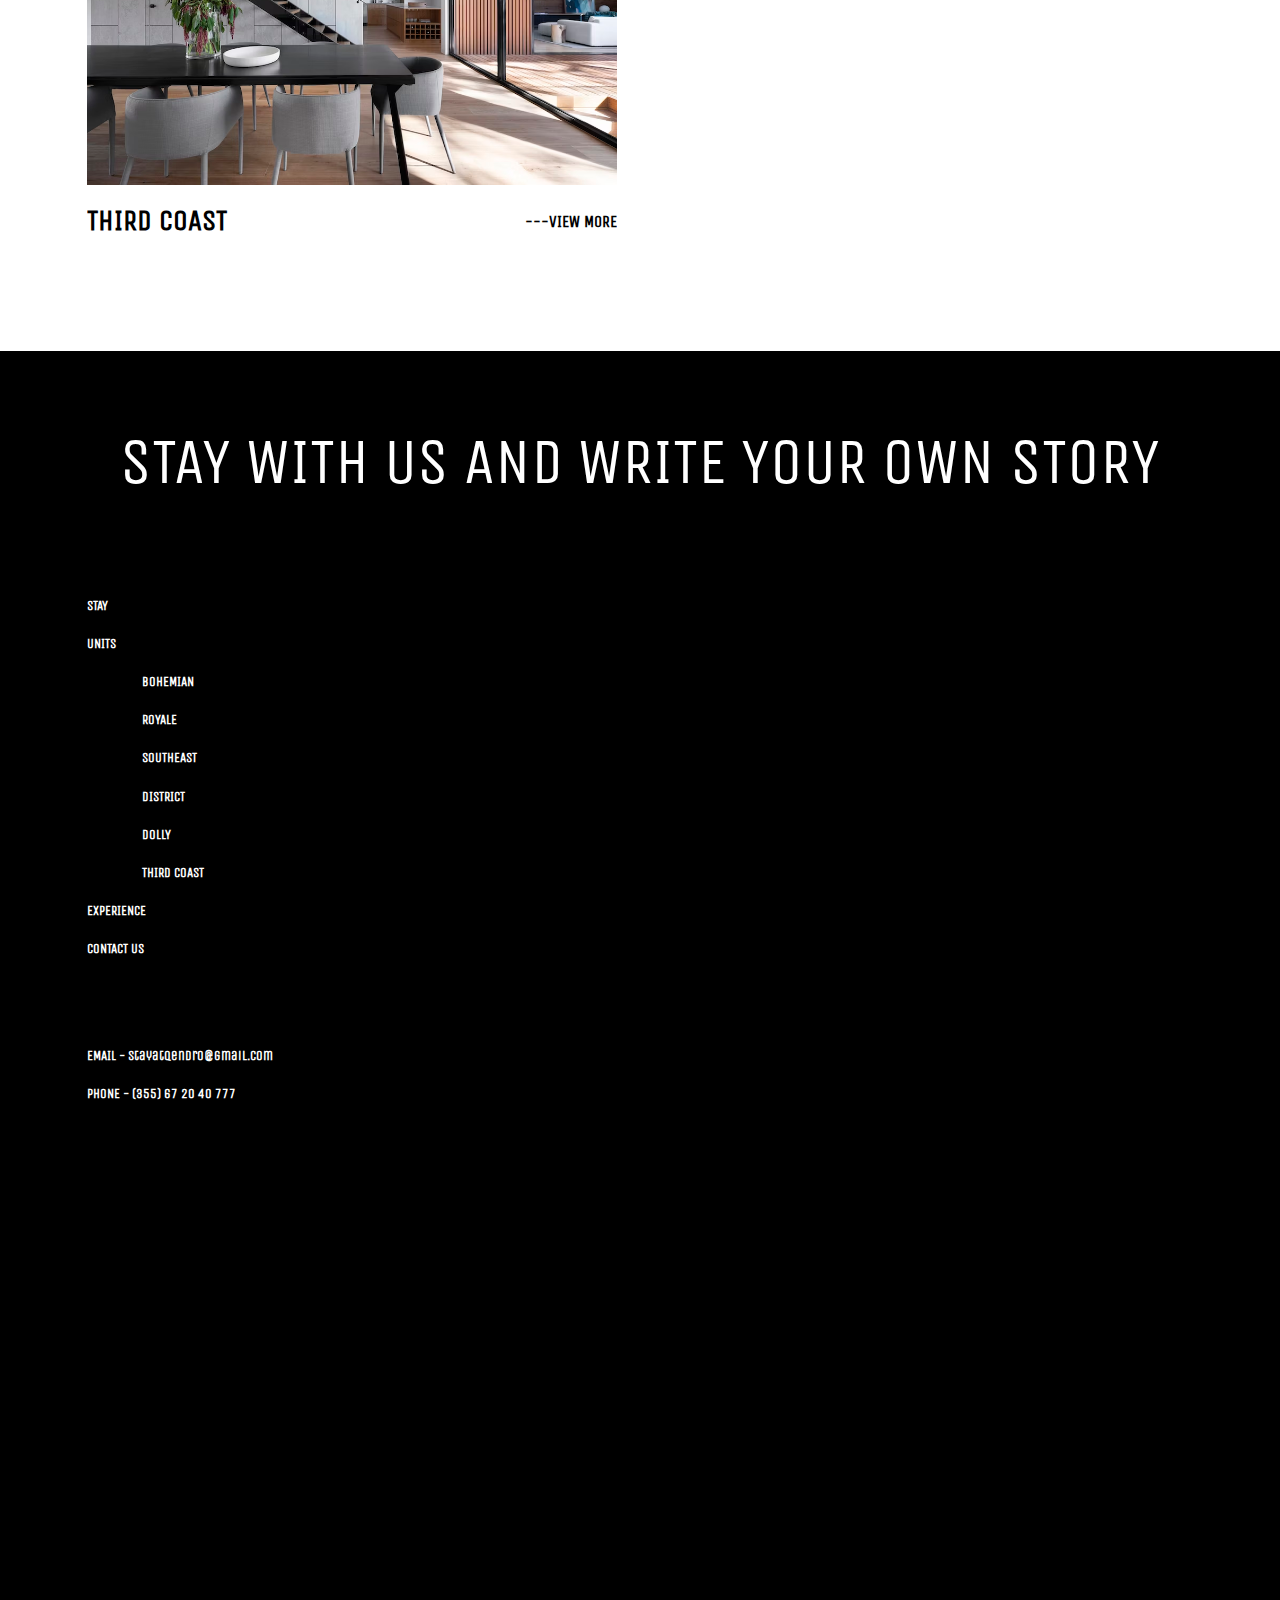
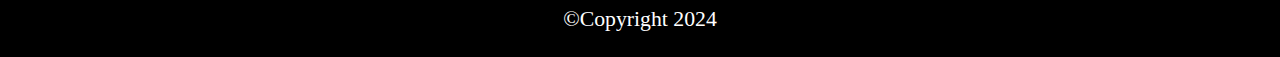
<file: stays.html>
<!DOCTYPE html>
<html lang="en">
<head>
    <meta charset="UTF-8">
    <meta name="viewport" content="width=device-width, initial-scale=1.0">
    <title>STAYS</title>
    <link href="https://cdn.jsdelivr.net/npm/bootstrap@5.3.2/dist/css/bootstrap.min.css" rel="stylesheet" integrity="sha384-T3c6CoIi6uLrA9TneNEoa7RxnatzjcDSCmG1MXxSR1GAsXEV/Dwwykc2MPK8M2HN" crossorigin="anonymous">
    <script src="https://cdn.jsdelivr.net/npm/bootstrap@5.3.2/dist/js/bootstrap.bundle.min.js" integrity="sha384-C6RzsynM9kWDrMNeT87bh95OGNyZPhcTNXj1NW7RuBCsyN/o0jlpcV8Qyq46cDfL" crossorigin="anonymous"></script>
    <link rel="stylesheet" href="style.css">
</head>
<body>
    <nav class="navbar fixed-top bg-black" data-bs-theme="dark">
        <div class="container-fluid">
          <a class="navbar-brand" href="index.html"><img src="images/Screenshot_2024-01-01_at_11.38.09_AM-removebg-preview (1).png" alt="Bootstrap" width="" height="50"></a>
          <button class="navbar-toggler" type="button" data-bs-toggle="offcanvas" data-bs-target="#offcanvasNavbar" aria-controls="offcanvasNavbar" aria-label="Toggle navigation">
            <span class="navbar-toggler-icon"></span>
          </button>
          <div class="offcanvas offcanvas-end" tabindex="-1" id="offcanvasNavbar" aria-labelledby="offcanvasNavbarLabel">
            <div class="offcanvas-header">
              <h5 class="offcanvas-title" id="offcanvasNavbarLabel">QENDRO</h5>
              <button type="button" class="btn-close" data-bs-dismiss="offcanvas" aria-label="Close"></button>
            </div>
            <div class="offcanvas-body">
              <ul class="navbar-nav justify-content-end flex-grow-1 pe-3">
                <li class="nav-item">
                  <a class="nav-link active" aria-current="page" href="index.html">HOME</a>
                </li>
                <li class="nav-item">
                  <a class="nav-link" href="stays.html">STAY</a>
                </li>
                <li class="nav-item">
                    <a class="nav-link" href="#units">UNITS</a>
                </li>
                <li class="nav-item">
                    <a class="nav-link" href="#">EXPERIENCE</a>
                </li>
                <li class="nav-item">
                    <a class="nav-link" href="#contatus">CONTACT US</a>
                </li>
              </ul>
            </div>
          </div>
      
        </div>
    </nav>

    <div class="row">
        <div class="fotoja">
            <img class="foto1" src="images/home4.jpeg" alt="">
            <h1 class="feel">THE FEEL OF HOME,<br> THE LUXURY OF A HOTEL</h1>
            <div class="buto"><button type="button" class="btn btn-outline-light btn-lg">BOOK NOW</button></div>
        </div>
    </div>

    <div class="row rowstay">
        <div class="container textstay">
            <div class="staytxtft"> 
                <img src="images/lulja.png" alt="" height="80px">
                <h1>Designed to Inspire,<br>One Room at A Time</h1>
            </div>
            <p>
                Welcome to CoWrite. a new kind of hotel experience in Nashville, where each of our highly stylized and playful lofts are designed to inspire our guests through the power of music.
                <br>
                <br>
                Located in the heart of 12 South, CoWrite’s seven one-of-a-kind set of guestrooms provide the convenience of a short-term rental, with the amenities you’d expect in a luxury hotel. Onsite, guests can indulge themselves by grabbing a taste of the Texas-inspired taco scene at Nashville’s Ladybird Taco, break a sweat at Nashville’s #1 rated cycling studio Full Ride Cycling, as well as prepare for a fun night out at Nashville’s original professional beauty studio FACE.
                <br>
                <br>
                CoWrite is the ultimate home base for a Nashville experience unlike anything else, that is sure to create unforgettable memories.
                <br>
                <br>
                While each loft comfortably sleeps 6-8 guests, we can accommodate larger parties up to 42.  Additional special event services are available for full property rentals.*
            </p>
            <div class="btntxt">        
                <button type="button" class="btn btn-dark btn-lg booktn">BOOK NOW</button>
                <div class="staytxtft"> 
                    <img src="images/lulja.png" alt="" height="80px">
                </div>
                <h1>Themed Lofts in Tirana</h1>
            </div>
            <div class="container textstay">
                <p>
                    While each unit comfortably sleeps 4-6 guests, we would be happy to discuss package options if you’re visiting with a larger group and would like to rent multiple units.
                </p>
            </div>
         </div>
    </div>

    <div class="row rowi" id="units">
        <div class="col-lg-6 divi ddd">
            <a href="bohemian.html"><img class="listaimg" src="images/home3.avif" alt=""></a>
            <div class="emri" >
                <h2 style="margin: 0;">BOHEMIAN</h2>
                <a class="viewmore" href="bohemian.html" style="text-decoration: none; color: black;"><h5 style="margin: 0;">---VIEW MORE</h5></a>
            </div>
        </div>
        <div class="col-lg-6 divi">
            <a href="#"><img class="listaimg" src="images/home3.avif" alt=""></a>
            <div class="emri" >
                <h2 style="margin: 0;">ROYALE</h2>
                <a class="viewmore" href="#" style="text-decoration: none; color: black;"><h5 style="margin: 0;">---VIEW MORE</h5></a>
            </div>
        </div>
        <div class="col-lg-6 divi">
            <a href="#"><img class="listaimg" src="images/home2.jpeg" alt=""></a>
            <div class="emri" >
                <h2 style="margin: 0;">SOUTHEAST</h2>
                <a class="viewmore" href="#" style="text-decoration: none; color: black;"><h5 style="margin: 0;">---VIEW MORE</h5></a>
            </div>
        </div>
        <div class="col-lg-6 divi">
            <a href="#"><img class="listaimg" src="images/home2.jpeg" alt=""></a>
            <div class="emri" >
                <h2 style="margin: 0;">DISTRICT</h2>
                <a class="viewmore" href="#" style="text-decoration: none; color: black;"><h5 style="margin: 0;">---VIEW MORE</h5></a>
            </div>
        </div>
        <div class="col-lg-6 divi">
            <a href="#"><img class="listaimg" src="images/home3.avif" alt=""></a>
            <div class="emri" >
                <h2 style="margin: 0;">DOLLY</h2>
                <a class="viewmore" href="#" style="text-decoration: none; color: black;"><h5 style="margin: 0;">---VIEW MORE</h5></a>
            </div>
        </div>
        <div class="col-lg-6 divi">
            <a href="#"><img class="listaimg" src="images/home3.avif" alt=""></a>
            <div class="emri" >
                <h2 style="margin: 0;">THIRD COAST</h2>
                <a class="viewmore" href="#" style="text-decoration: none; color: black;"><h5 style="margin: 0;">---VIEW MORE</h5></a>
            </div>
        </div>
    </div>

    <div class="row fundi" id="contatus">
        <div class="rrimene">
            STAY WITH US AND WRITE YOUR OWN STORY
        </div>
        <br>
        <div class="col-lg-4 c1">
            <a href=""><h5>STAY</h5></a>
            <a href=""><h5>UNITS</h5></a>
            <a href="bohemian.html"><h5 class="uni">BOHEMIAN</h5></a>
            <a href=""><h5 class="uni">ROYALE</h5></a>
            <a href=""><h5 class="uni">SOUTHEAST</h5></a>
            <a href=""><h5 class="uni">DISTRICT</h5></a>
            <a href=""><h5 class="uni">DOLLY</h5></a>
            <a href=""><h5 class="uni">THIRD COAST</h5></a>
            <a href=""><h5>EXPERIENCE</h5></a>
            <a href=""><h5>CONTACT US</h5></a>
        </div>
        <div class="col-lg-4 c1">
            <a href=""><h5>EMAIL - stayatqendro@gmail.com</h5></a>
            <a href=""><h5>PHONE - (355) 67 20 40 777</h5></a>
        </div>
        <div class="col-lg-4 mapiii">
            <iframe class="map" src="http://maps.google.com/maps?q=41.342318,19.800292&amp;z=16&amp;output=embed" style="border: 0;" allowfullscreen="" loading="lazy"></iframe>
        </div>
</div>
<footer>
    ©Copyright 2024
</footer>
</body>
</html>
</file>
<file: style.css>
@import url('https://fonts.googleapis.com/css2?family=Kalnia:wght@500&family=Pacifico&family=Playfair+Display&family=Rubik+Doodle+Triangles&family=Rubik+Maps&family=Sacramento&family=Unica+One&display=swap');

body{
    padding: 0%;
    margin: 0%;
}
.navbar{
    height: 67px;
    font-family: 'unica one';
    
}
.offcanvas{
    background-color: black;
    font-size: x-large;
}
.offcanvas-title{
    font-size: xx-large;
}
.foto1 {
    width: 100%;
    height: 100vh; 
    object-fit: cover; 
    opacity: 0.65;
}
.fotoja{
    background-color: black;
}

.qendro {
    font-family: 'Kalnia';
    font-size: 6vw;
    position: relative; 
    z-index: 1; 
    color: white;
    text-align: center;
    width: 100%;
    position: absolute;
    top: 30%;
    left: 50%;
    transform: translate(-50%, -50%);
}
.quota{
    font-family: 'Sacramento';
    font-size: 7vw;
    font-weight: 400;
    position: relative; 
    z-index: 1; 
    color: white;
    text-align: center;
    width: 100%;
    position: absolute;
    top: 46%;
    left: 50%;
    transform: translate(-50%, -50%);
}
.buto{
    font-family: 'Unica one';
    position: absolute;
    z-index: 1;
    top: 60%;
    left: 50%;
    transform: translate(-50%, -50%);
}
.fillimrreshti{
    text-align: center;
    padding: 2%;
    font-family: 'unica one';
}
.fillimrreshti h1{
    font-size: 5vw;
}



.rowi{
    padding-top: 1%;
    padding-left: 5%;
    padding-right: 5%;
    padding-bottom: 7%;
    color: black;
}
.emri{
    display: flex;
    justify-content: space-between;
    align-items: center;
    padding-top: 3%;
    font-size: larger;
}

/* Zoomi on hover */
.divi {
    position: relative;
    overflow: hidden;
    font-family: 'unica one';
    padding: 0%;
    width: 46%;
    margin: 2%;
}
.listaimg {
    width: 100%;
    transition: transform 0.3s ease-in-out;
}

.listaimg:hover {
    transform: scale(1.1);
}

.viewmore:hover{
    animation: fadeIn 0.5s ease-in-out ;
}

@keyframes fadeIn {
    from {
        opacity: 0;
    }
    to {
        opacity: 1;
    }
}

.imi{
    width: 100%;
    height: auto;
}

@media only screen and (max-width:750px) {
    .qendro{
        font-size: 8vw ;
    }
    .quota{
        font-size: 9vw;
    }
    .offcanvas {
        width: 50% !important;
    }
    .fillimrreshti h1{
        font-size: 6vw;
    }
}
@media only screen and (max-width:580px) {
    .qendro{
        font-size: 10vw ;
    }
    .quota{
        font-size: 11vw;
    }
    .offcanvas{
        font-size: x-large;
    }
    .offcanvas-title{
        font-size: x-large;
    }
    .fillimrreshti h1{
        font-size: 7vw;
    }
}
@media only screen and (max-width:450px) {
    .qendro{
        font-size: 14vw ;
        top: 35%;
    }
    .quota{
        font-size: 11vw;
    }
    .fillimrreshti h1{
        padding-top: 7%;
        font-size: 9vw;
    }
    .neighbours p{
        font-size: small;
    }
}

.neighbours{
    font-family: 'unica one';
    text-align: center;
    padding-top: 7%;
}
.neighbours h1{
    font-size: 5vw;
}
.ring{
    text-align: center;
    padding-top: 7%;
    
}
.sophie{
    text-align: center;
    padding-top: 3%;
    
}
@media only screen and (max-width: 992px) {
    .ring{
        text-align: center;
        transform: translateX(-6%);
        padding-top: 2%;
        padding-left: 10%;
    }
    .sophie{
        text-align: center;
    }
}
.sophie .ring{
    position: relative;
    overflow: hidden;
}
.nigga{
    width: 60%;
    transform: translate(0.3s) ease-in-out;
}
.nigga:hover{
    transform: scale(1.1);
}
@media only screen and (max-width: 992px) {
    .sophie .ring{
        position: relative;
        overflow: hidden;
    }
    .nigga{
        width: 40%;
        transform: translate(0.3s) ease-in-out;
    }
    .nigga:hover{
        transform: scale(1.1);
    }
    .divi{
        padding: 3%;
    }
}
.lernmori{
    text-align: center;
    padding-top: 10%;
    padding-bottom: 8%;
}
.fundi{
    background-color: black;
    padding: 3% 5% 5%;
}
.rrimene{
    color: white;
    text-align: center;
    font-size: 5vw;
    font-family: 'unica one' ;
    padding: 3%;
}
.c1 a{
    color: white;
    font-family: 'unica one' ;
    text-decoration: none;
}
.c1 a:hover{
    opacity: 0.75;
}
.uni{
    padding-left: 5%;
}
.col-lg-4{
    padding: 2%;
}
.map{
    height: 25vw;
}

footer{
    font-size: 1.7vw;
    color: white;
    text-align: center;
    background-color: black;
    padding: 2%;
}

@media only screen and (max-width: 990px) and (min-width: 550px){
    .c1{
        width: 50%;
    }
    .mapiii{
        text-align: center;
        width: 100%;
    }
}
@media only screen and (max-width: 550px){
    .c1{
        padding: 10%;
    }
}
.bluja{
    padding: 0%;
}




.feel {
    font-family: 'unica one';
    position: relative; 
    z-index: 1; 
    color: white;
    text-align: center;
    width: 100%;
    position: absolute;
    top: 40%;
    left: 50%;
    transform: translate(-50%, -50%);
    font-size: 56px!important;
    line-height: 56px!important;
}
@media only screen and (min-width:800px){
    .feel{
        font-size: 7vw!important;
        line-height: 7vw!important;
    }
}
.rowstay{
    padding: 3% 10% ;
}
.rowstay h1{
    color: black;
}
.textstay h1{
    font-family: 'unica one';
    font-size: 7vw;
    line-height: 7vw;
    text-align: center;
}
.textstay p{
    font-family: 'Times New Roman', Times, serif;
    font-size: large;
    padding-top: 5%;
    color: rgb(95, 94, 94);
}
.staytxtft{
    text-align: center;
}
.btntxt{
    text-align: center;
    padding-top: 5%;
}
.booktn{
    padding: 2% 8%;
}
.btntxt h1{
    padding: 5%;
}

@media only screen and (max-width:400px){
    .buto{
        font-family: 'Unica one';
        position: absolute;
        z-index: 1;
        top: 70%;
        left: 50%;
        transform: translate(-50%, -50%);
    }
}
</file>
<file: unitsstyle.css>
@import url('https://fonts.googleapis.com/css2?family=Kalnia:wght@500&family=Montserrat+Alternates:wght@400;600&family=Pacifico&family=Playfair+Display&family=Rubik+Doodle+Triangles&family=Rubik+Maps&family=Sacramento&family=Unica+One&display=swap');

.ufill{
    text-align: center;
}
.tt{
    font-family: 'Times New Roman', Times, serif;
    font-size: 19px;
    padding: 1% 8%;
    opacity: 0.8;
}
.tebohemiani{
    text-align: center;

}
.bohe{
    padding: 0% 5%;
}

.bohefoto{
    padding: 3% 8%;
}
.bohfoto img{
    width: 100%;
    padding-top: 2%;
}

.gjethe{
    width: 100%;
    height: 30vw;
    opacity: 0.3;
}
.gjeth{
    background-color: black;
    position: relative;
    font-family: 'unica';
}
.gjeth h1{
    font-family: 'kalnia';
}
.lofti{
    position: relative;
    z-index: 2;
    top: 15%;
    left: 50%;
    position: absolute;
    color: white;
    font-weight: 400;
    transform: translate(-50%, -50%);

}
.c10{
    position: relative;
    z-index: 1;
    top: 30%;
    left: 5%;
    position: absolute;
    color: white;
    font-size: 19px;
}
.c11{
    position: relative;
    z-index: 1;
    top: 30%;
    left: 33%;
    position: absolute;
    color: white;
    font-size: 19px;
}
.c12{
    position: relative;
    z-index: 1;
    top: 30%;
    left: 66%;
    position: absolute;
    color: white;
    font-size: 19px;
}
.walk{
    padding: 5%;
    text-align: center;
}
.walk h1{
    font-family: 'montserrat alternates';
    font-weight: 600;
    font-size: 35px;
}
.sc{
    width: 100% ;
}

@media only screen and (max-width:992px){
    
    .gjethe{
        width: 100%;
        height: 80vw;
        opacity: 0.3;
    }
    .c10{
        position: relative;
        z-index: 1;
        top: 22%;
        left: 35%;
        position: absolute;
        color: white;
        font-size: 19px;
    }
    .c11{
        position: relative;
        z-index: 1;
        top: 45%;
        left: 35%;
        position: absolute;
        color: white;
        font-size: 19px;
    }
    .c12{
        position: relative;
        z-index: 1;
        top: 68%;
        left: 35%;
        position: absolute;
        color: white;
        font-size: 19px;
    }
}
@media only screen and (max-width:750px){
    .gjethe{
        width: 100%;
        height: 100vw;
        opacity: 0.3;
    }
    .c10{
        position: relative;
        z-index: 1;
        top: 22%;
        left: 35%;
        position: absolute;
        color: white;
        font-size: 19px;
    }
    .c11{
        position: relative;
        z-index: 1;
        top: 50%;
        left: 35%;
        position: absolute;
        color: white;
        font-size: 19px;
    }
    .c12{
        position: relative;
        z-index: 1;
        top: 77%;
        left: 35%;
        position: absolute;
        color: white;
        font-size: 19px;
    }
}
@media only screen and (max-width:580px){
    .gjethe{
        width: 100%;
        height: 100vw;
        opacity: 0.3;
    }
    .c10{
        position: relative;
        z-index: 1;
        top: 22%;
        left: 25%;
        position: absolute;
        color: white;
        font-size: 19px;
    }
    .c11{
        position: relative;
        z-index: 1;
        top: 50%;
        left: 25%;
        position: absolute;
        color: white;
        font-size: 19px;
    }
    .c12{
        position: relative;
        z-index: 1;
        top: 77%;
        left: 25%;
        position: absolute;
        color: white;
        font-size: 19px;
    }
}
@media only screen and (max-width:490px){
    .gjethe{
        width: 100%;
        height: 110vw;
        opacity: 0.3;
    }
    .c10{
        position: relative;
        z-index: 1;
        top: 22%;
        left: 20%;
        position: absolute;
        color: white;
        font-size: 19px;
    }
    .c11{
        position: relative;
        z-index: 1;
        top: 50%;
        left: 20%;
        position: absolute;
        color: white;
        font-size: 19px;
    }
    .c12{
        position: relative;
        z-index: 1;
        top: 77%;
        left: 20%;
        position: absolute;
        color: white;
        font-size: 19px;
    }
}
@media only screen and (max-width:450px){
    .walk{
        padding: 4% 12%;
    }
    .walk .col-lg-4{
        padding-top: 8%;
    }
    .walk h1{
        font-family: 'unica one';
        font-size: x-large;
        color: black;
    }
    .gjethe{
        width: 100%;
        height: 120vw;
        opacity: 0.3;
    }
    .c10{
        position: relative;
        z-index: 1;
        top: 11%;
        left: 12%;
        position: absolute;
        color: white;
        font-size: 19px;
    }
    .c11{
        position: relative;
        z-index: 1;
        top: 39%;
        left: 12%;
        position: absolute;
        color: white;
        font-size: 19px;
    }
    .c12{
        position: relative;
        z-index: 1;
        top: 67%;
        left: 12%;
        position: absolute;
        color: white;
        font-size: 19px;
    }
    .lofti{
        font-size: 5.5vw;
        top: 7%;
    }
}
@media only screen and (max-width:400px){
    .gjethe{
        width: 100%;
        height: 120vw;
        opacity: 0.3;
    }
    .c10{
        position: relative;
        z-index: 1;
        top: 11%;
        left: 12%;
        position: absolute;
        color: white;
        font-size: 17px;
    }
    .c11{
        position: relative;
        z-index: 1;
        top: 41%;
        left: 12%;
        position: absolute;
        color: white;
        font-size: 17px;
    }
    .c12{
        position: relative;
        z-index: 1;
        top: 71%;
        left: 12%;
        position: absolute;
        color: white;
        font-size: 17px;
    }
    .lofti{
        font-size: 5.5vw;
        top: 7%;
    }
}
</file>
